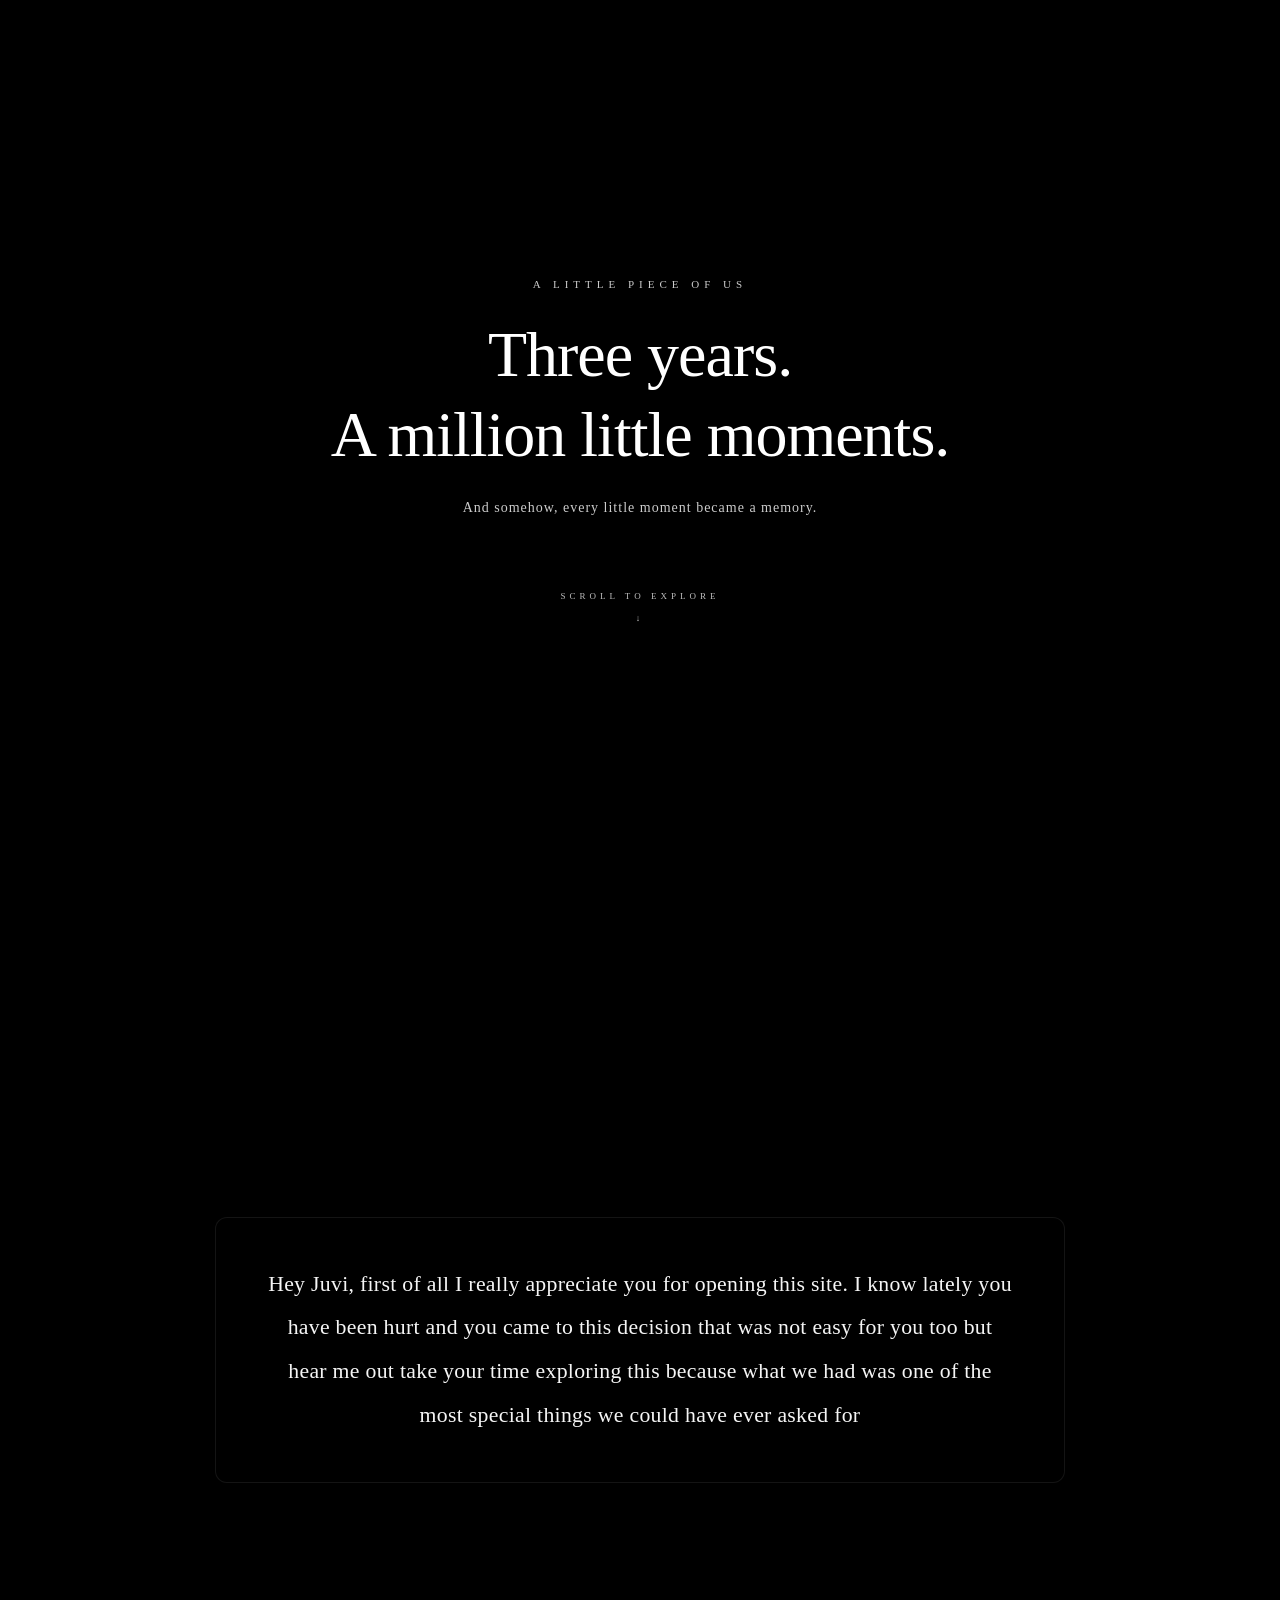
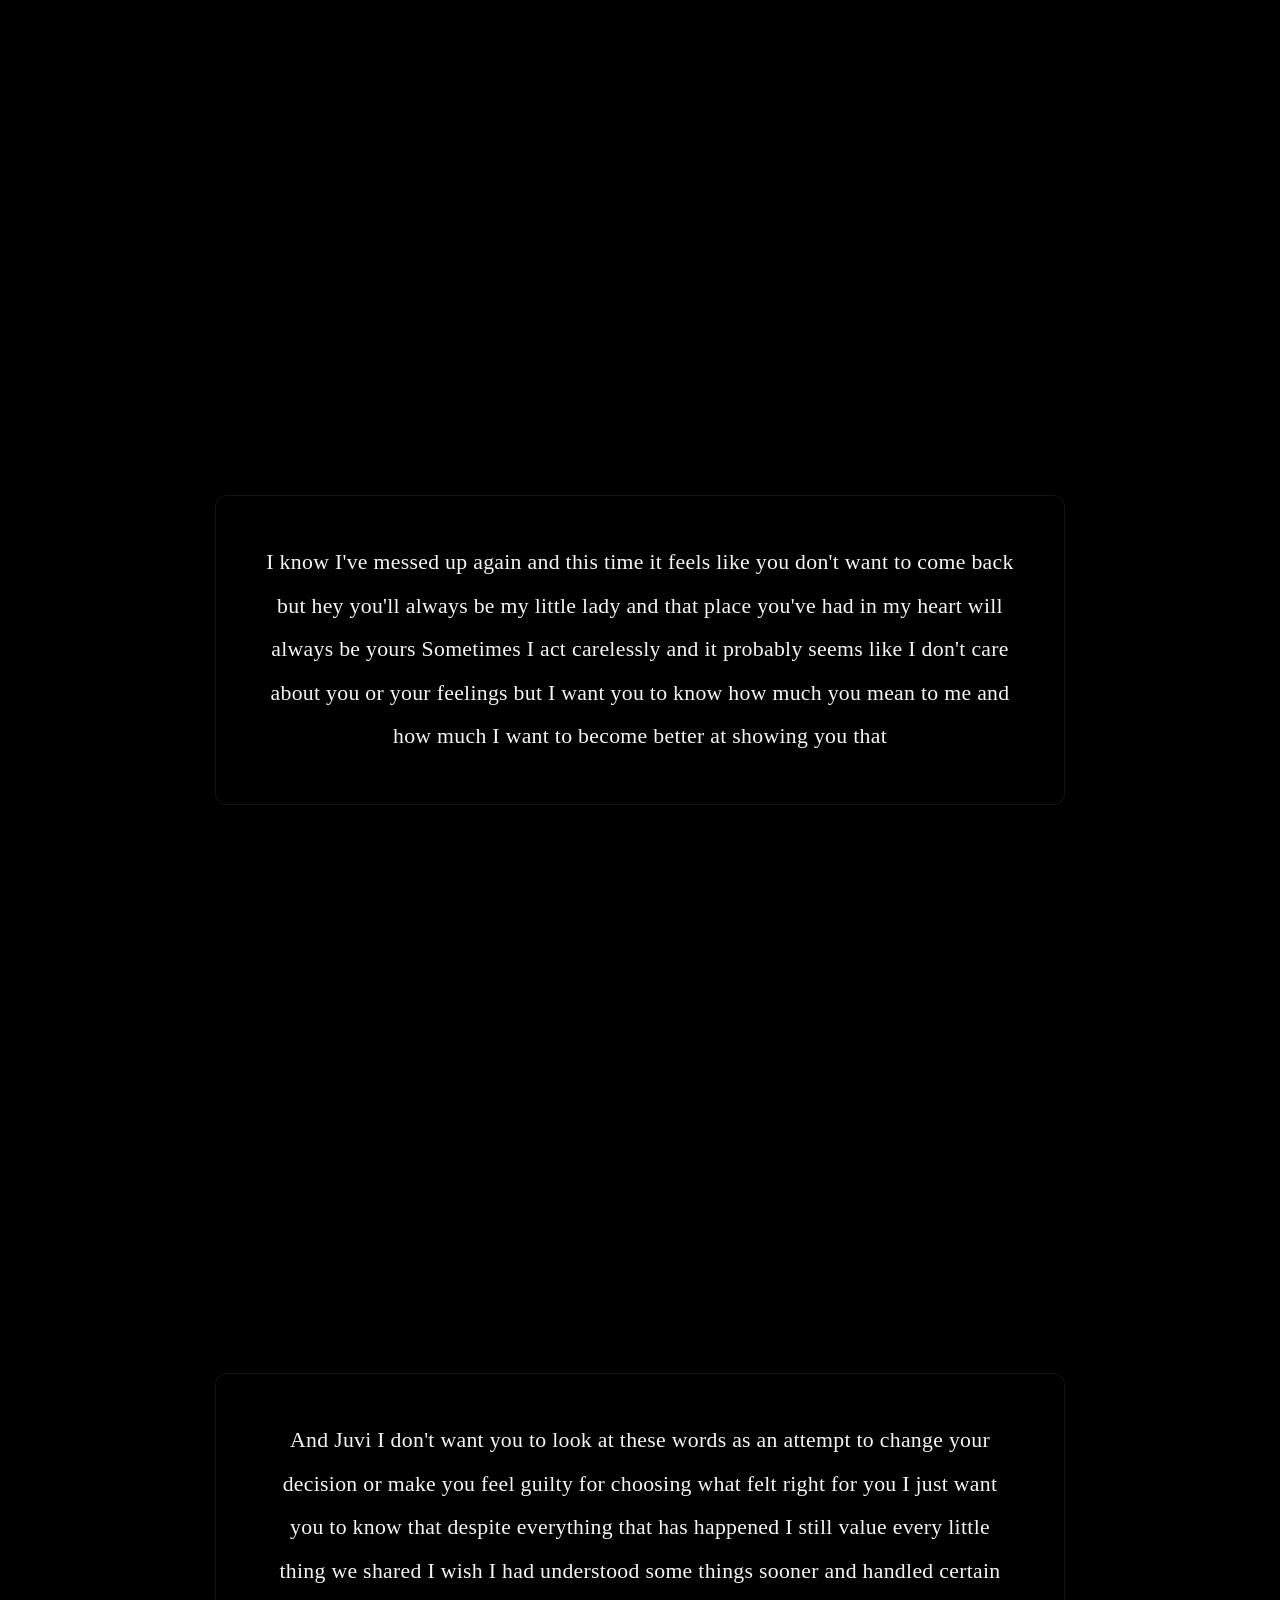
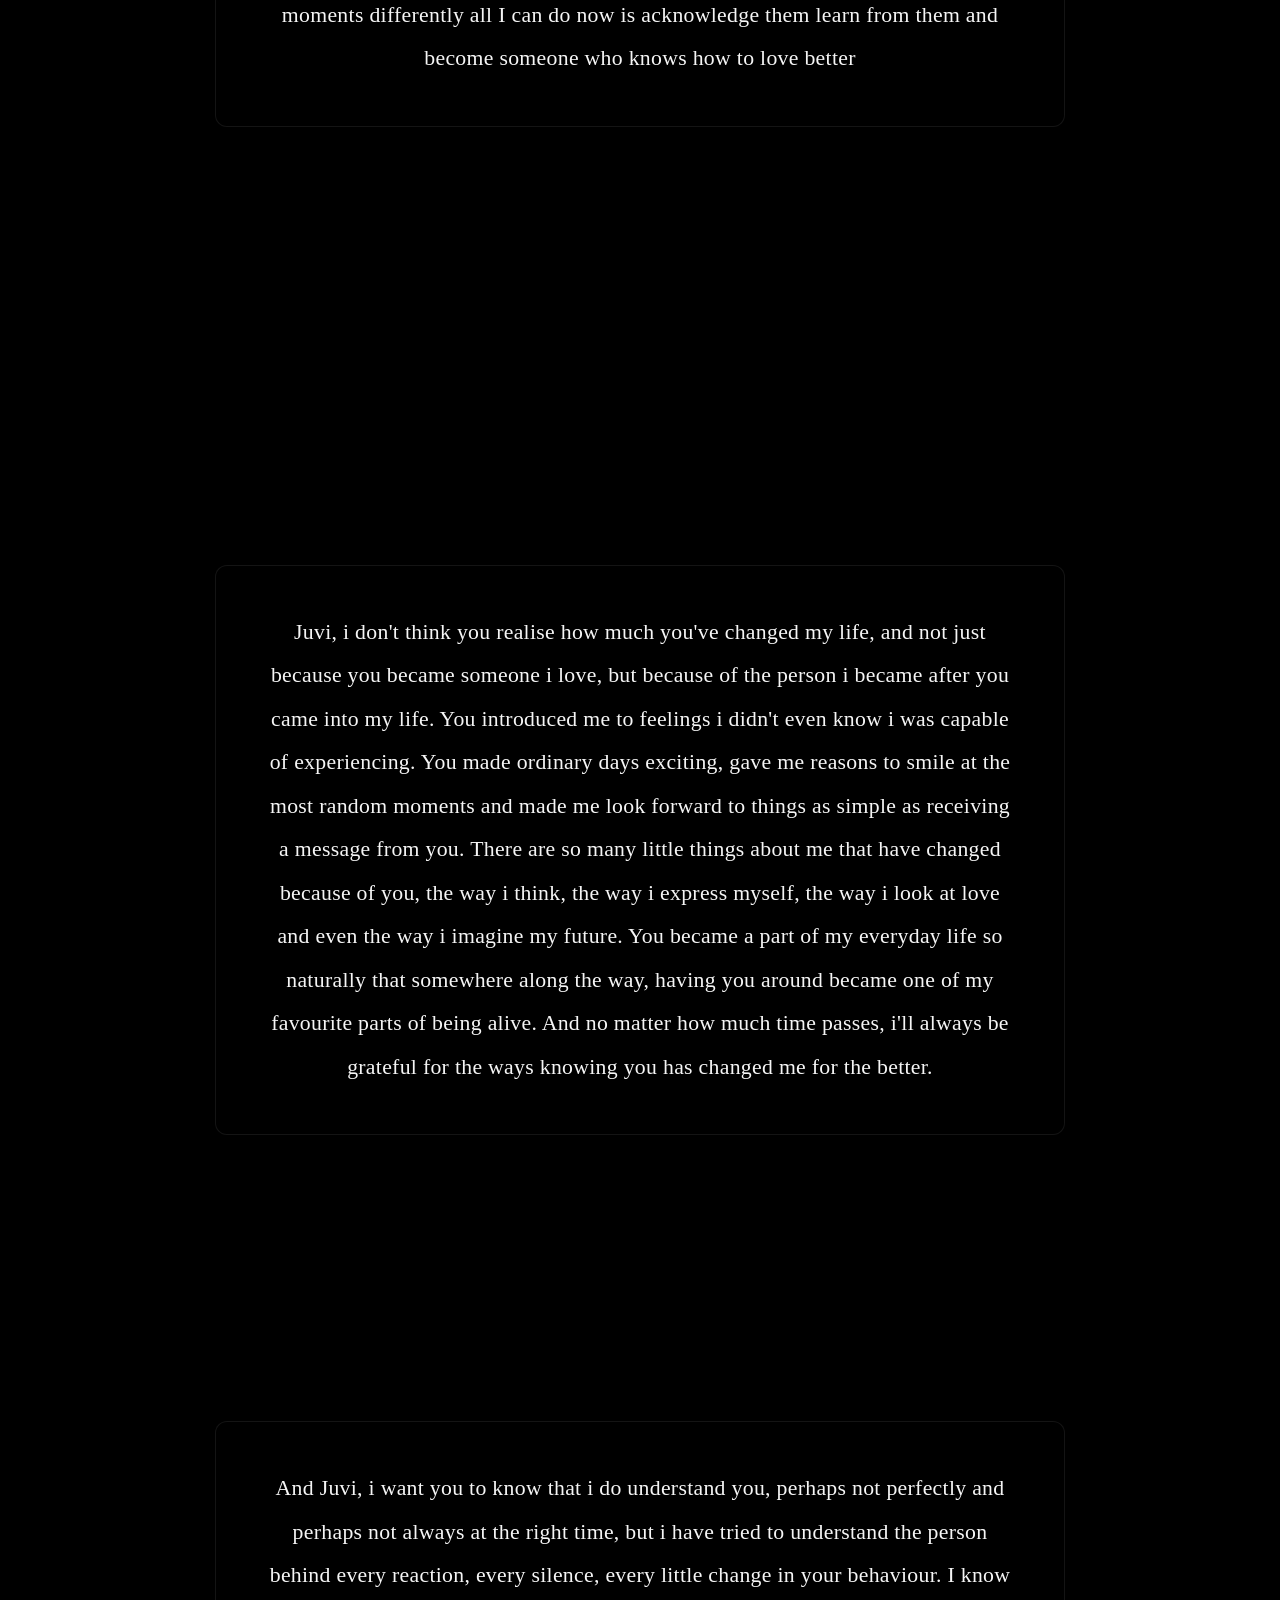
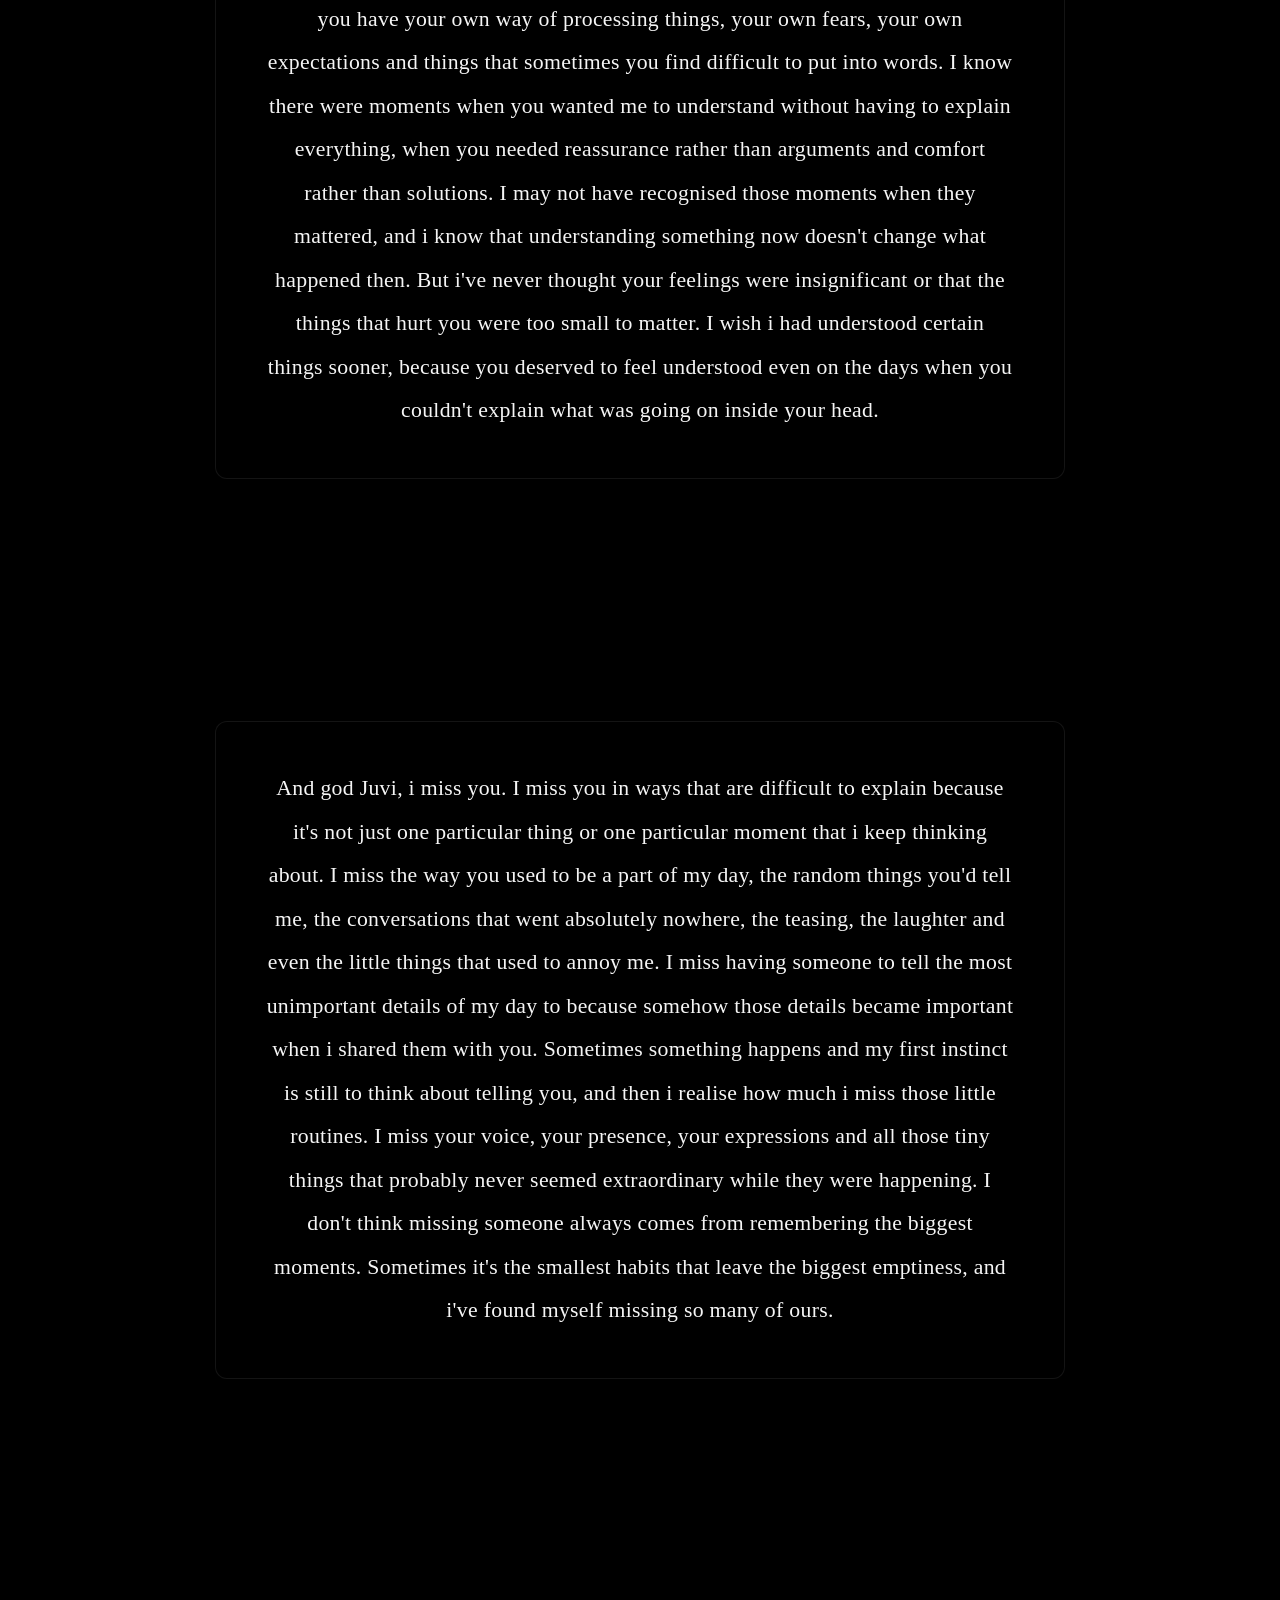
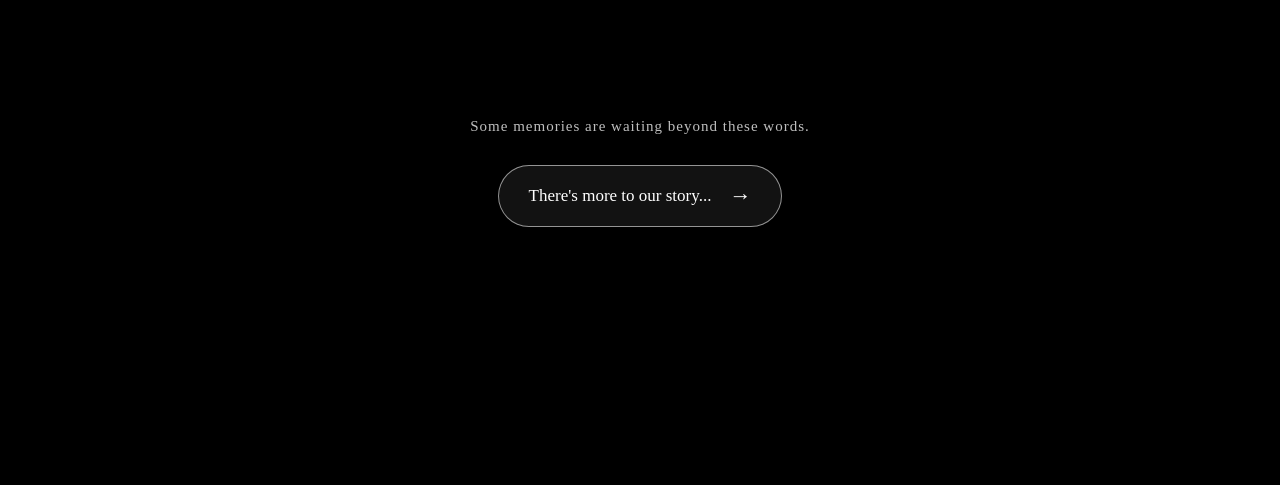
<file: index.html>
<!DOCTYPE html>
<html lang="en">
<head>
    <meta charset="UTF-8">
    <meta name="viewport" content="width=device-width, initial-scale=1.0">

    <meta name="theme-color" content="#000000">
    <meta name="description" content="A collection of memories, moments and everything in between.">

    <title>Our Story</title>

    <link rel="stylesheet" href="style.css">
    <script src="script.js" defer></script>
</head>

<body>

    <!-- BACKGROUND VIDEO -->
    <div class="background-container">

        <!-- Blurred background -->
        <video class="background-blur" autoplay muted loop playsinline>
            <source src="camera roll/52867 (1).mp4" type="video/mp4">
        </video>

        <!-- Original vertical video -->
        <video
            id="background-video"
            class="background-video"
            autoplay
            muted
            loop
            playsinline
        >
            <source src="camera roll/52867 (1).mp4" type="video/mp4">
        </video>

        <!-- Dark overlay -->
        <div class="background-overlay"></div>

    </div>


    <!-- MAIN CONTENT -->
    <main id="main-content">

        <!-- OPENING SCREEN -->
        <section class="opening-screen">

            <div class="opening-text">

                <p class="eyebrow">A little piece of us</p>

                <h1>
                    Three years.<br>
                    A million little moments.
                </h1>

                <p class="subtitle">
                    And somehow, every little moment became a memory.
                </p>

                <div class="scroll-indicator">
                    <span>SCROLL TO EXPLORE</span>
                    <span class="arrow">↓</span>
                </div>

            </div>

        </section>


        <!-- PARAGRAPH 1 -->
        <section class="letter-section">

            <div class="letter-content">

                <p>
                    Hey Juvi, first of all I really appreciate you
                    for opening this site. I know lately you have
                    been hurt and you came to this decision that
                    was not easy for you too but hear me out
                    take your time exploring this because what we
                    had was one of the most special things we
                    could have ever asked for
                </p>

            </div>

        </section>


        <!-- PARAGRAPH 2 -->
        <section class="letter-section">

            <div class="letter-content">

                <p>
                    I know I've messed up again and this time it
                    feels like you don't want to come back but
                    hey you'll always be my little lady and that
                    place you've had in my heart will always be yours

                    Sometimes I act carelessly and it probably
                    seems like I don't care about you or your
                    feelings but I want you to know how much
                    you mean to me and how much I want to become
                    better at showing you that
                </p>

            </div>

        </section>


        <!-- PARAGRAPH 3 -->
        <section class="letter-section">

            <div class="letter-content">

                <p>
                    And Juvi I don't want you to look at these
                    words as an attempt to change your decision
                    or make you feel guilty for choosing what
                    felt right for you I just want you to know
                    that despite everything that has happened
                    I still value every little thing we shared
                    I wish I had understood some things sooner
                    and handled certain moments differently
                    all I can do now is acknowledge them
                    learn from them and become someone who
                    knows how to love better
                </p>

            </div>

        </section>


        <!-- PARAGRAPH 4: HOW YOU CHANGED MY LIFE -->
        <section class="letter-section">

            <div class="letter-content">

                <p>
                    Juvi, i don't think you realise how much you've
                    changed my life, and not just because you became
                    someone i love, but because of the person i became
                    after you came into my life. You introduced me to
                    feelings i didn't even know i was capable of
                    experiencing. You made ordinary days exciting,
                    gave me reasons to smile at the most random
                    moments and made me look forward to things as
                    simple as receiving a message from you. There
                    are so many little things about me that have
                    changed because of you, the way i think, the way
                    i express myself, the way i look at love and even
                    the way i imagine my future. You became a part
                    of my everyday life so naturally that somewhere
                    along the way, having you around became one of
                    my favourite parts of being alive. And no matter
                    how much time passes, i'll always be grateful
                    for the ways knowing you has changed me for
                    the better.
                </p>

            </div>

        </section>


        <!-- PARAGRAPH 5: HOW MUCH I UNDERSTAND YOU -->
        <section class="letter-section">

            <div class="letter-content">

                <p>
                    And Juvi, i want you to know that i do understand
                    you, perhaps not perfectly and perhaps not always
                    at the right time, but i have tried to understand
                    the person behind every reaction, every silence,
                    every little change in your behaviour. I know you
                    have your own way of processing things, your own
                    fears, your own expectations and things that
                    sometimes you find difficult to put into words.
                    I know there were moments when you wanted me to
                    understand without having to explain everything,
                    when you needed reassurance rather than arguments
                    and comfort rather than solutions. I may not have
                    recognised those moments when they mattered, and
                    i know that understanding something now doesn't
                    change what happened then. But i've never thought
                    your feelings were insignificant or that the
                    things that hurt you were too small to matter.
                    I wish i had understood certain things sooner,
                    because you deserved to feel understood even on
                    the days when you couldn't explain what was going
                    on inside your head.
                </p>

            </div>

        </section>


        <!-- PARAGRAPH 6: HOW MUCH I MISS YOU -->
        <section class="letter-section">

            <div class="letter-content">

                <p>
                    And god Juvi, i miss you. I miss you in ways that
                    are difficult to explain because it's not just
                    one particular thing or one particular moment
                    that i keep thinking about. I miss the way you
                    used to be a part of my day, the random things
                    you'd tell me, the conversations that went
                    absolutely nowhere, the teasing, the laughter
                    and even the little things that used to annoy me.
                    I miss having someone to tell the most unimportant
                    details of my day to because somehow those details
                    became important when i shared them with you.
                    Sometimes something happens and my first instinct
                    is still to think about telling you, and then i
                    realise how much i miss those little routines.
                    I miss your voice, your presence, your expressions
                    and all those tiny things that probably never
                    seemed extraordinary while they were happening.
                    I don't think missing someone always comes from
                    remembering the biggest moments. Sometimes it's
                    the smallest habits that leave the biggest
                    emptiness, and i've found myself missing so
                    many of ours.
                </p>

            </div>

        </section>
    <!-- CONTINUE TO THE MEMORIES -->
<section class="continue-section">

    <p class="continue-caption">
        Some memories are waiting beyond these words.
    </p>

    <a href="special.html" class="continue-button">
        There's more to our story...
        <span class="button-arrow">→</span>
    </a>

</section>
    </main>

</body>
</html>
</file>
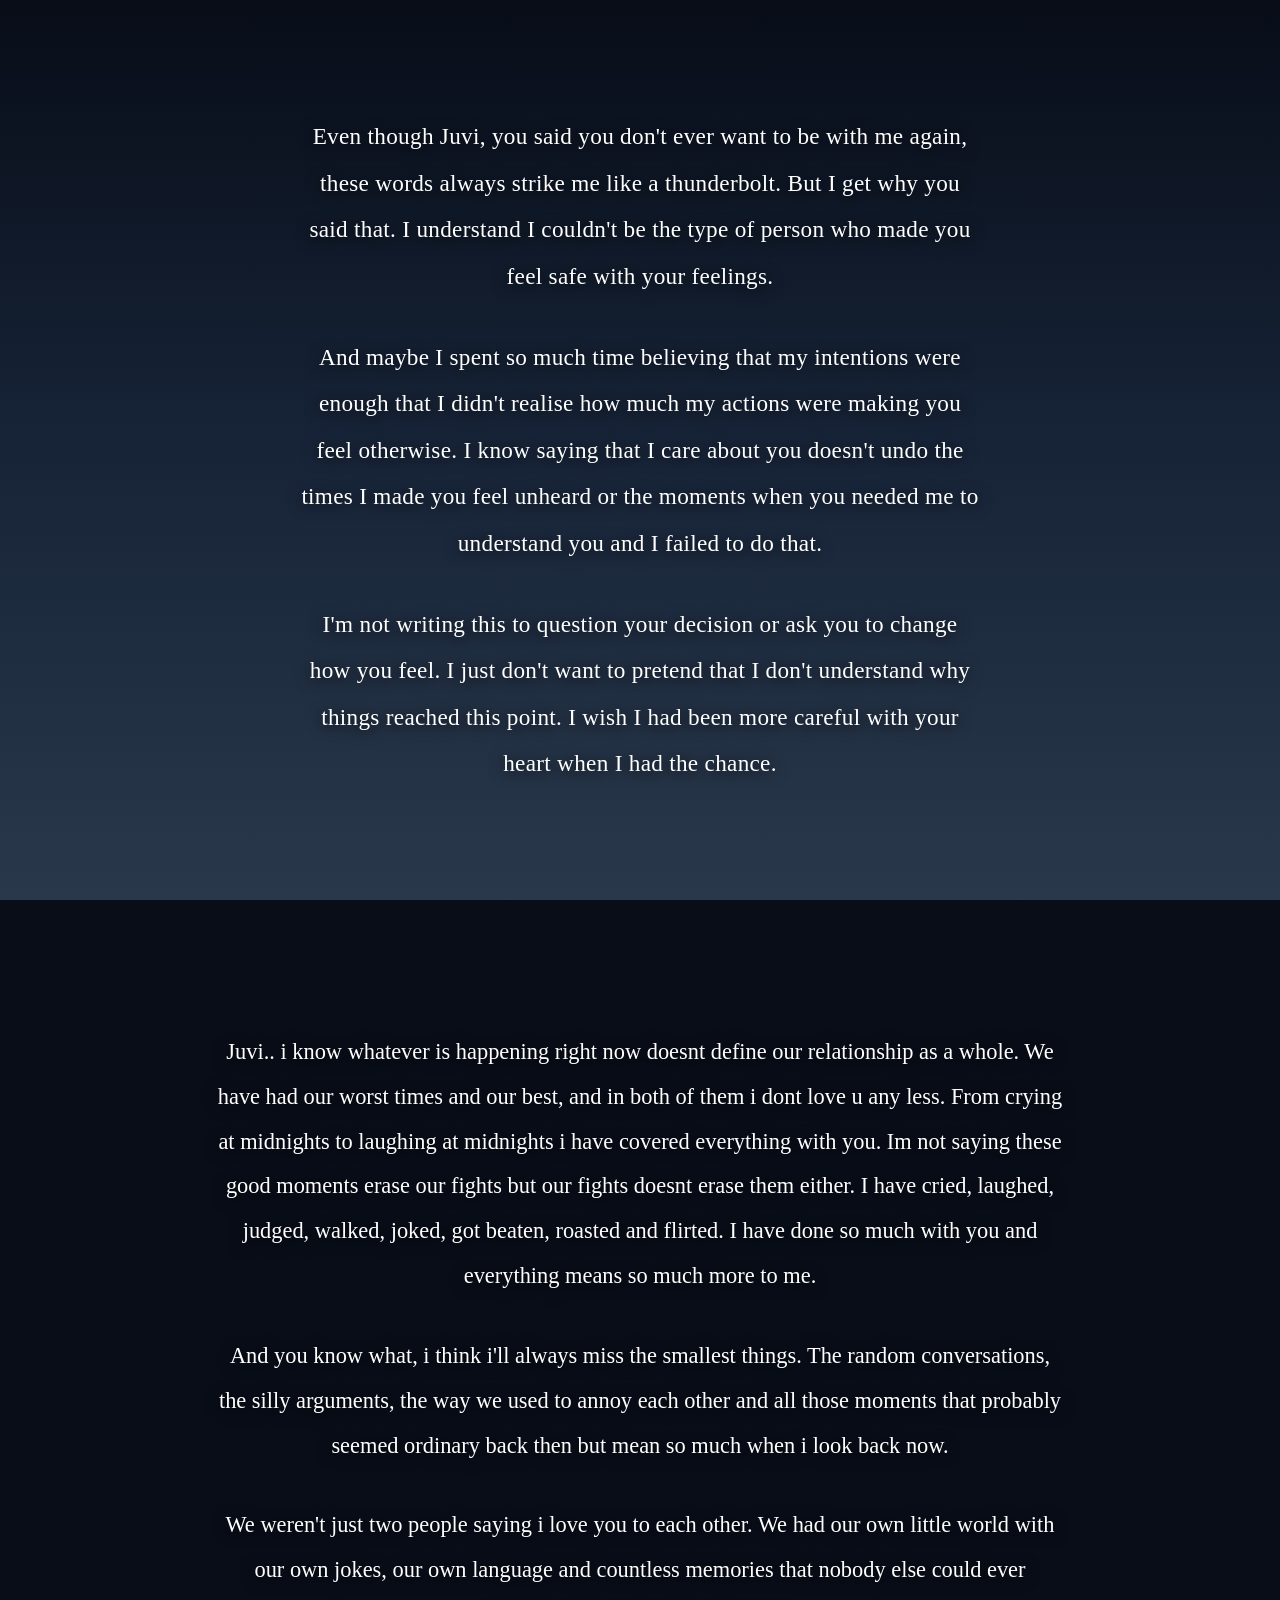
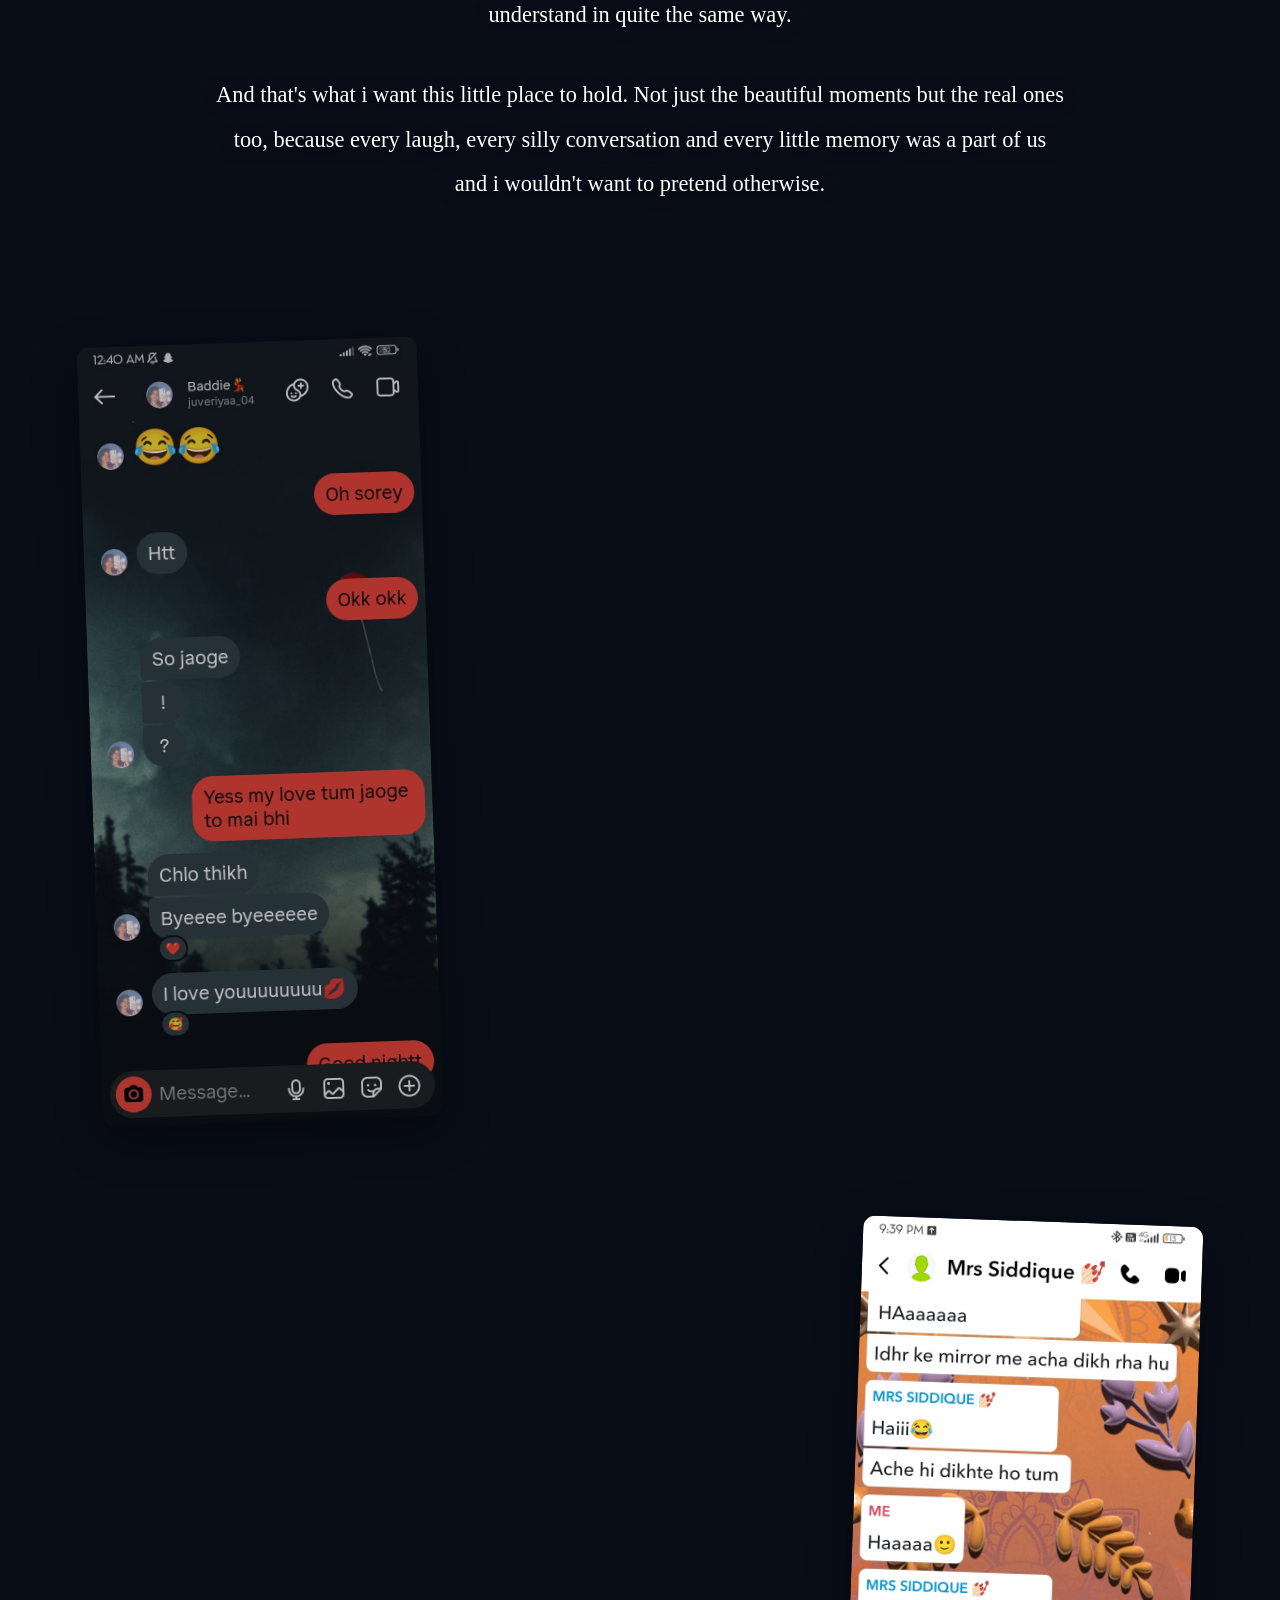
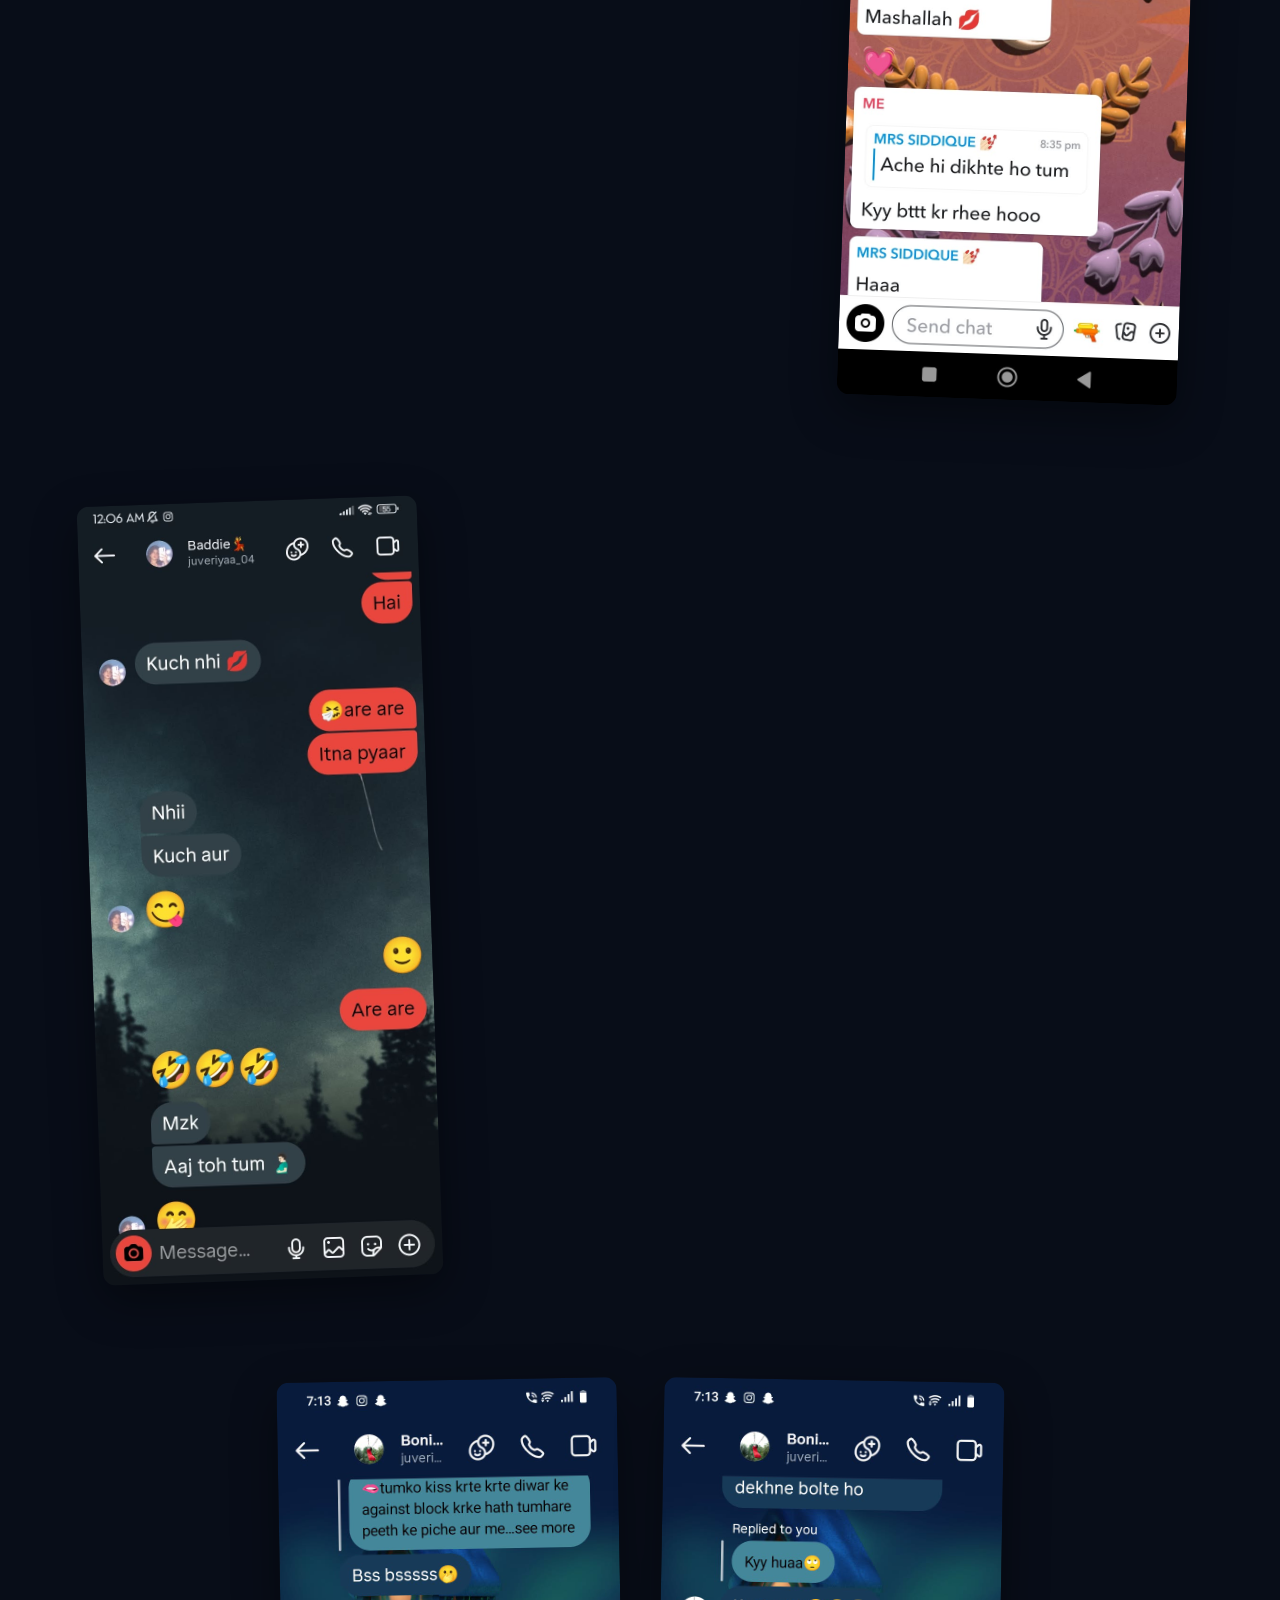
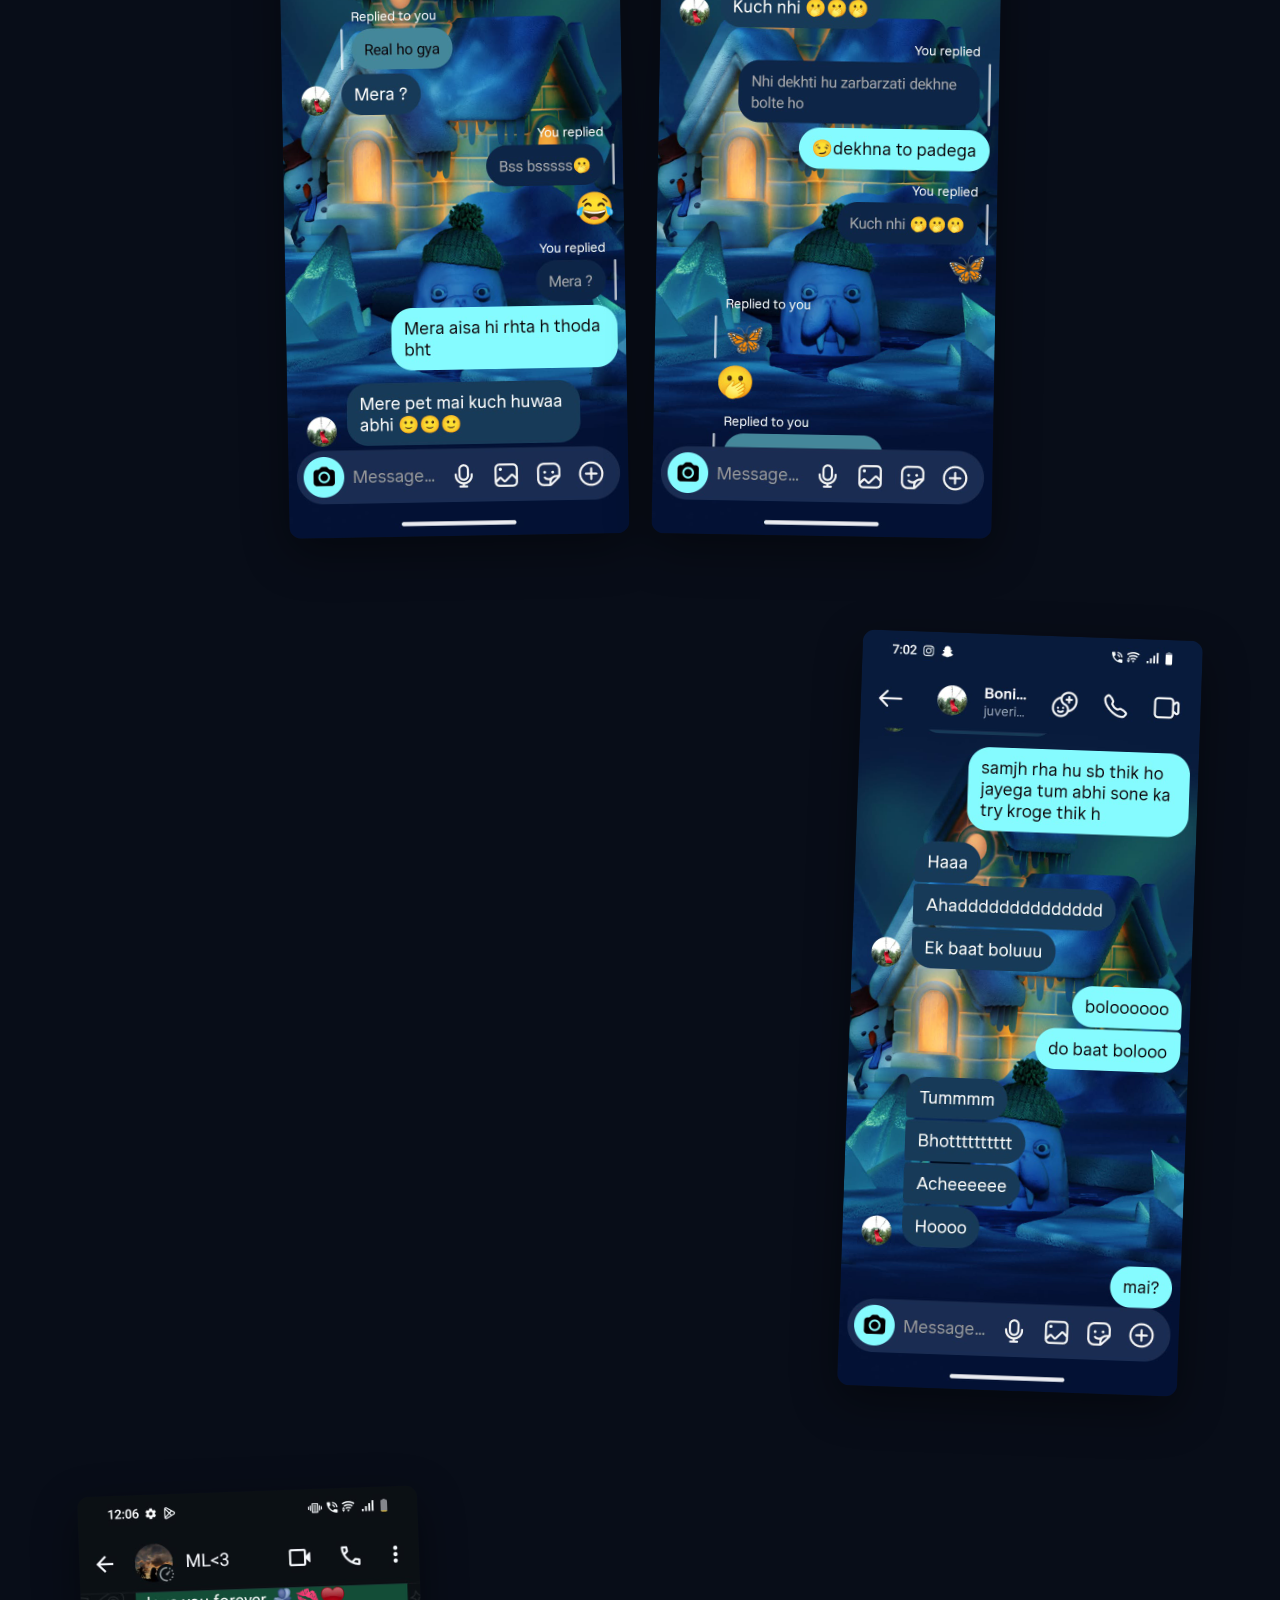
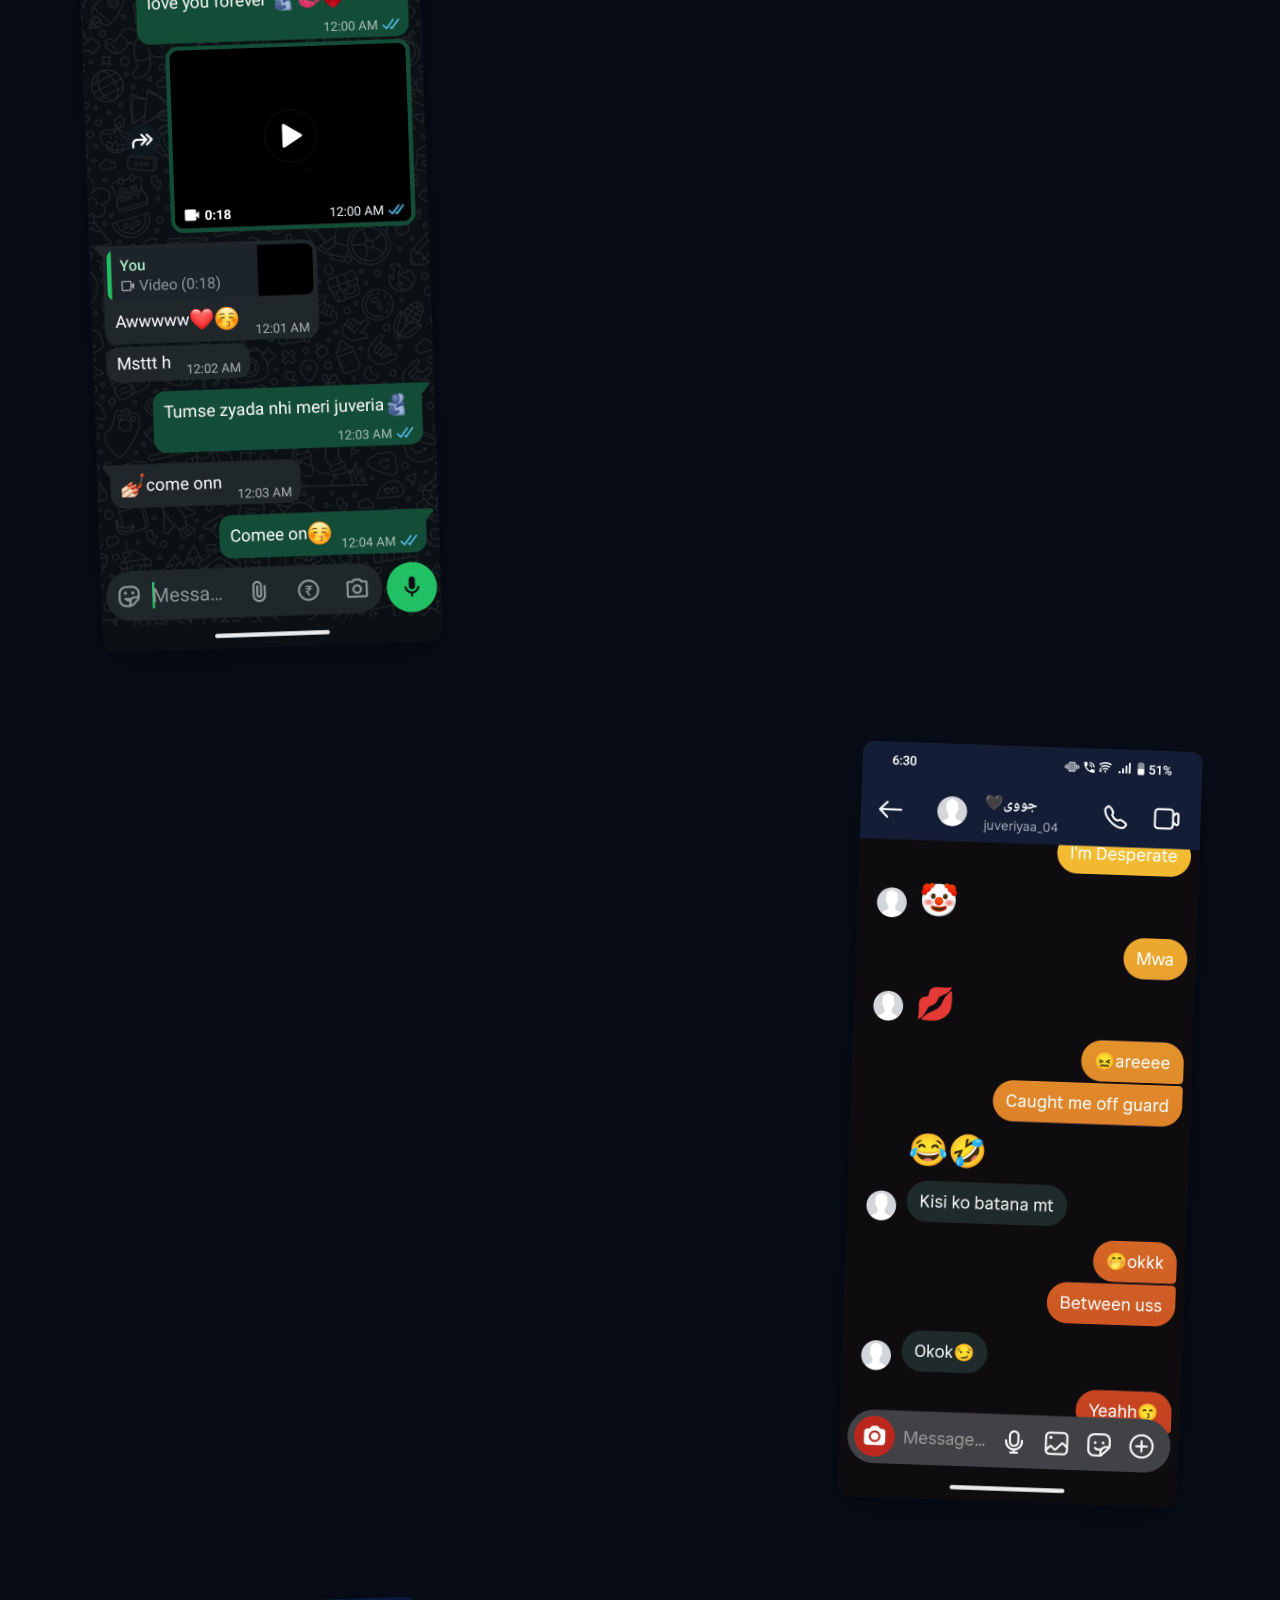
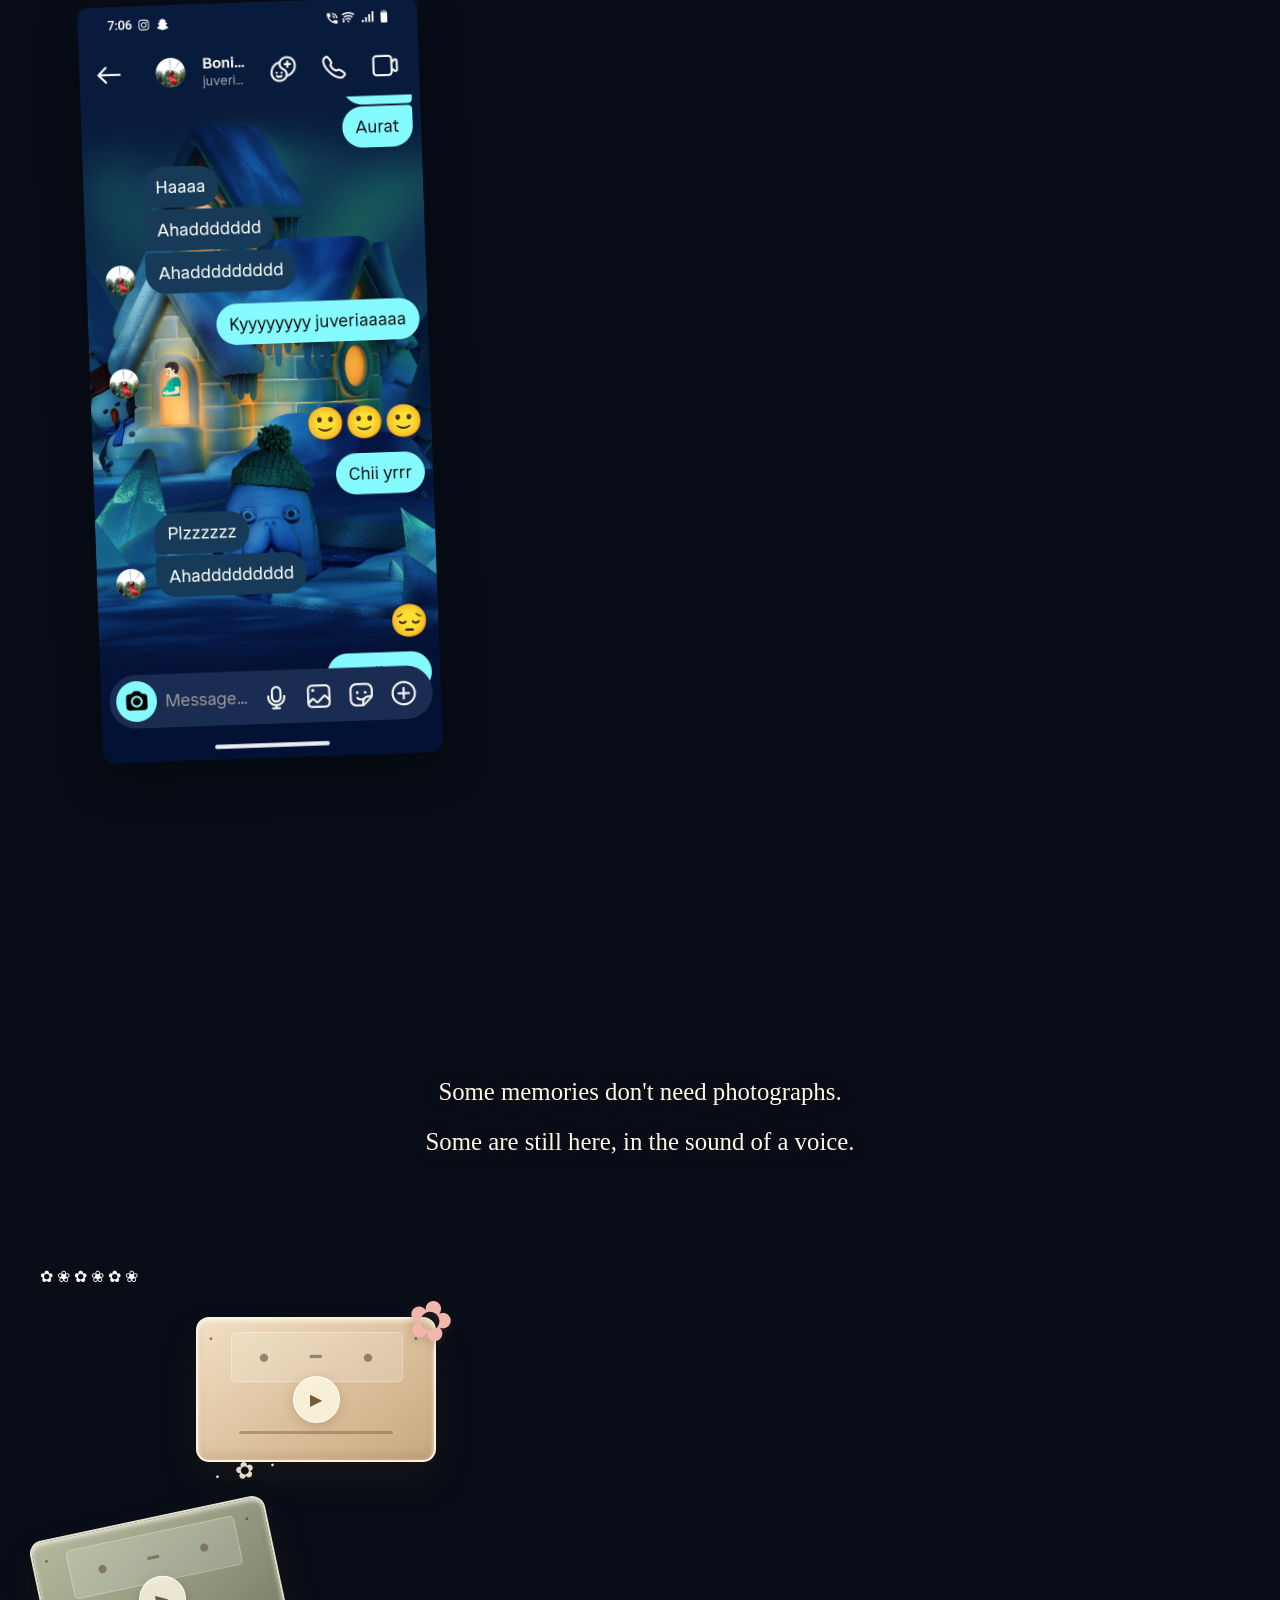
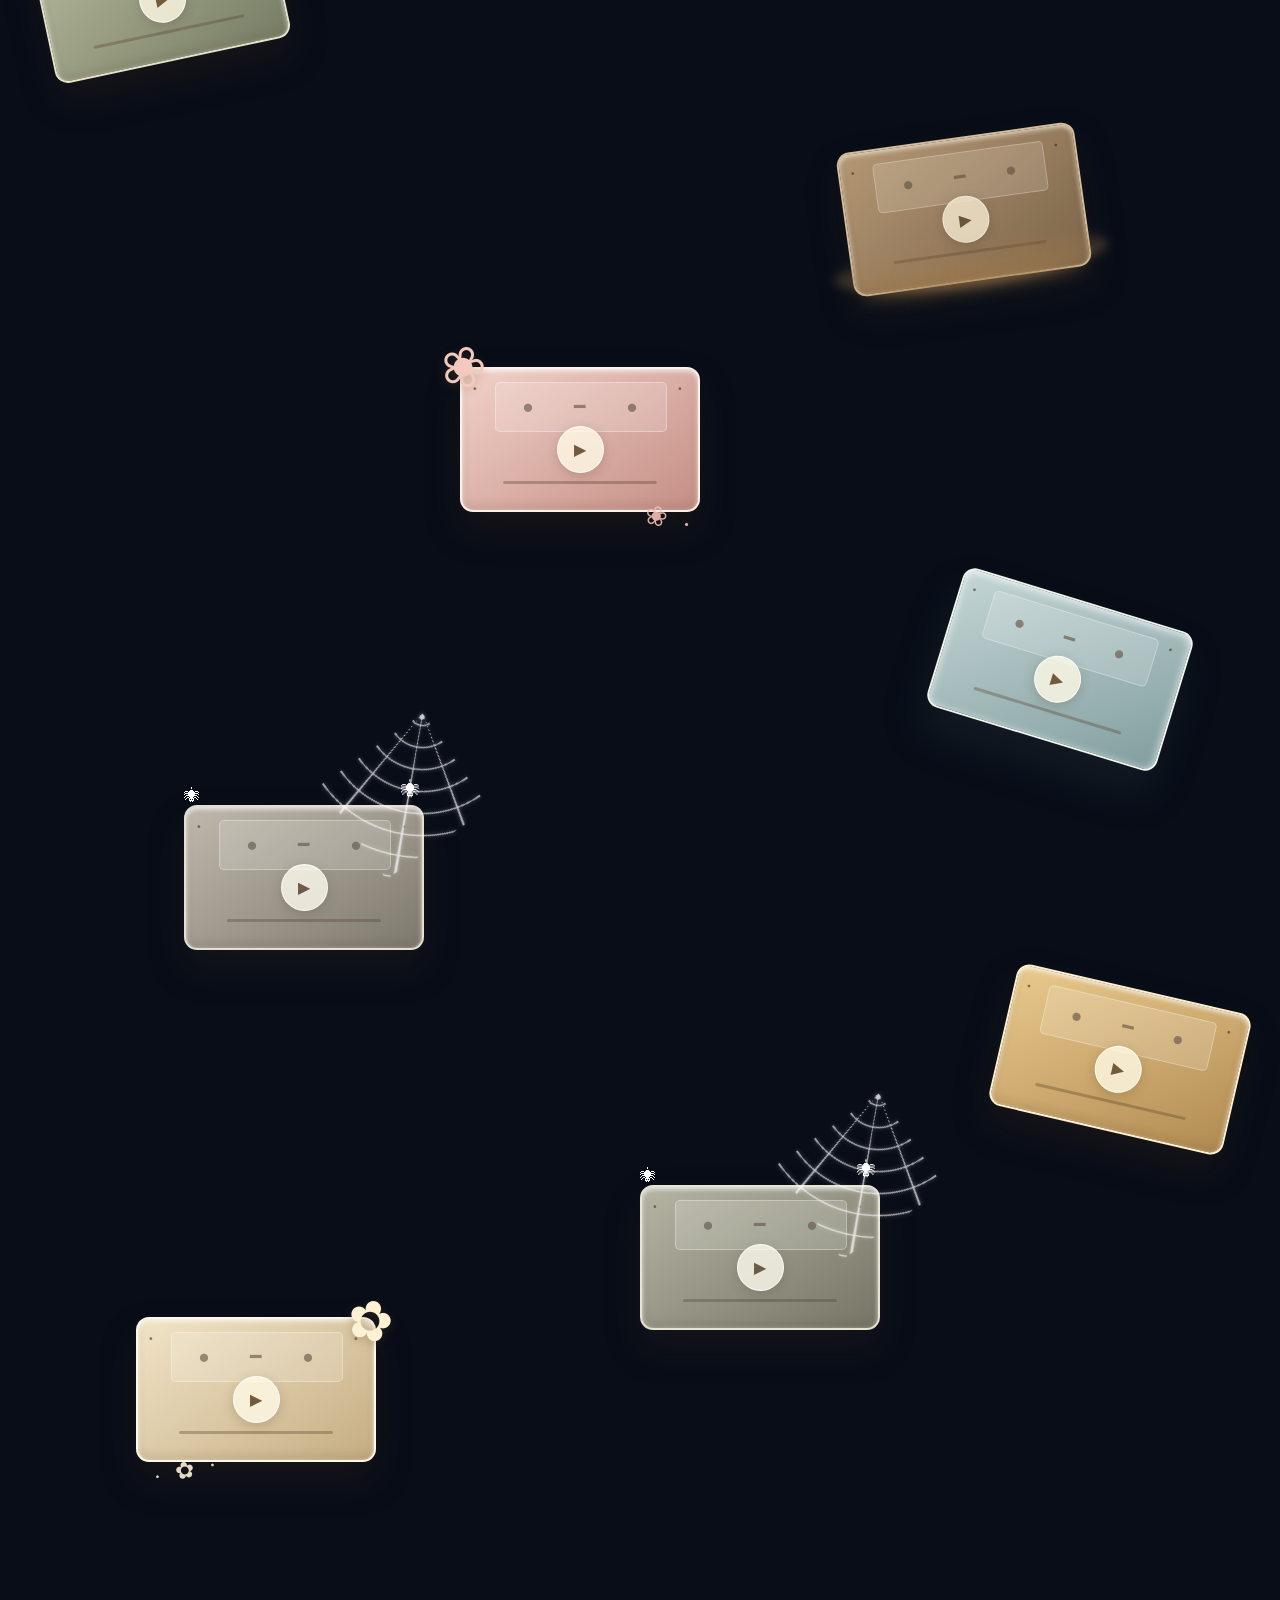
<file: special.html>
<!DOCTYPE html>
<html lang="en">
<head>
    <meta charset="UTF-8">
    <meta name="viewport" content="width=device-width, initial-scale=1.0">
    <title>For You</title>
    <link rel="stylesheet" href="special.css">
</head>

<body>

    <!-- WEATHER BACKGROUND -->
    <div class="sky">
        <div class="sky-layer storm"></div>
        <div class="sky-layer cloudy"></div>
        <div class="sky-layer peaceful"></div>

        <div class="clouds"></div>
        <div class="rain" id="rain"></div>

        <div class="lightning">
            <div class="lightning-bolt bolt-one"></div>
            <div class="lightning-bolt bolt-two"></div>
        </div>

        <div class="sun"></div>
    </div>


    <main id="special-content">

        <!-- OPENING STORM SECTION -->
        <section class="scene storm-scene">

            <div class="scene-content opening-paragraph">

                <p>
                    Even though Juvi, you said you don't ever want to be
                    with me again, these words always strike me like a
                    thunderbolt. But I get why you said that. I understand
                    I couldn't be the type of person who made you feel
                    safe with your feelings.
                </p>

                <p>
                    And maybe I spent so much time believing that my
                    intentions were enough that I didn't realise how much
                    my actions were making you feel otherwise. I know
                    saying that I care about you doesn't undo the times
                    I made you feel unheard or the moments when you
                    needed me to understand you and I failed to do that.
                </p>

                <p>
                    I'm not writing this to question your decision or ask
                    you to change how you feel. I just don't want to
                    pretend that I don't understand why things reached
                    this point. I wish I had been more careful with your
                    heart when I had the chance.
                </p>

            </div>
        </section>


        <!-- CONVERSATION MEMORIES -->
        <section class="conversation-scene">

            <div class="conversation-intro">

                <p>
                    Juvi.. i know whatever is happening right now doesnt
                    define our relationship as a whole. We have had our
                    worst times and our best, and in both of them i dont
                    love u any less. From crying at midnights to laughing
                    at midnights i have covered everything with you.
                    Im not saying these good moments erase our fights
                    but our fights doesnt erase them either. I have cried,
                    laughed, judged, walked, joked, got beaten, roasted
                    and flirted. I have done so much with you and
                    everything means so much more to me.
                </p>

                <p>
                    And you know what, i think i'll always miss the
                    smallest things. The random conversations, the silly
                    arguments, the way we used to annoy each other and
                    all those moments that probably seemed ordinary
                    back then but mean so much when i look back now.
                </p>

                <p>
                    We weren't just two people saying i love you to each
                    other. We had our own little world with our own jokes,
                    our own language and countless memories that nobody
                    else could ever understand in quite the same way.
                </p>

                <p>
                    And that's what i want this little place to hold.
                    Not just the beautiful moments but the real ones too,
                    because every laugh, every silly conversation and
                    every little memory was a part of us and i wouldn't
                    want to pretend otherwise.
                </p>

            </div>


            <!-- SCREENSHOT GALLERY -->
            <div class="memory-gallery">

                <img src="camera roll/1.jpeg"
                     class="memory memory-left"
                     alt="A conversation memory">

                <img src="camera roll/2.jpeg"
                     class="memory memory-right"
                     alt="A conversation memory">

                <img src="camera roll/3.jpeg"
                     class="memory memory-left"
                     alt="A conversation memory">

                <!-- CONNECTED JOKE: KEEP 5 BEFORE 4 -->
                <div class="memory-pair">

                    <img src="camera roll/5.jpeg"
                         class="memory"
                         alt="The beginning of our joke">

                    <img src="camera roll/4.jpeg"
                         class="memory"
                         alt="The end of our joke">

                </div>

                <img src="camera roll/6.jpeg"
                     class="memory memory-right"
                     alt="A conversation memory">

                <img src="camera roll/7.jpeg"
                     class="memory memory-left"
                     alt="A conversation memory">

                <img src="camera roll/8.jpeg"
                     class="memory memory-right"
                     alt="A conversation memory">

                <img src="camera roll/9.jpeg"
                     class="memory memory-left"
                     alt="A conversation memory">

            </div>

        </section>


        <!-- TRANSITION INTO THE SUNNY WORLD -->
        <section class="transition-scene">

            <div class="transition-content">
               
            </div>

        </section>


        <!-- VOICE NOTE LANDSCAPE -->
        <section class="voice-landscape">

            <div class="voice-landscape-intro">

                <p>Some memories don't need photographs.</p>
                <p>Some are still here, in the sound of a voice.</p>

            </div>


            <div class="voice-field">

                <!-- FLOATING PETALS -->
                <div class="floating-petals" aria-hidden="true">

                    <span class="petal petal-one">✿</span>
                    <span class="petal petal-two">❀</span>
                    <span class="petal petal-three">✿</span>
                    <span class="petal petal-four">❀</span>
                    <span class="petal petal-five">✿</span>
                    <span class="petal petal-six">❀</span>

                </div>


                <!-- SUNLIT DUST -->
                <div class="sun-dust" aria-hidden="true">

                    <span></span><span></span><span></span>
                    <span></span><span></span><span></span>
                    <span></span><span></span><span></span>
                    <span></span><span></span><span></span>

                </div>


                <!-- VOICE NOTE 1: FLOWER CASSETTE -->
                <div class="voice-note flower-note note-one">

                    <span class="flower-decoration">✿</span>

                    <div class="cassette-body">
                        <span class="cassette-holes">● ━ ●</span>

                        <button class="note-play"
                                type="button"
                                aria-label="Play voice recording">▶</button>

                        <span class="cassette-line"></span>
                    </div>

                    <audio controls preload="metadata">
                        <source src="audio/1.mp4" type="audio/mp4">
                    </audio>

                </div>


                <!-- VOICE NOTE 2: HANGING CASSETTE -->
                <div class="voice-note edge-note edge-left note-two">

                    <div class="cassette-body">
                        <span class="cassette-holes">● ━ ●</span>

                        <button class="note-play"
                                type="button"
                                aria-label="Play voice recording">▶</button>

                        <span class="cassette-line"></span>
                    </div>

                    <audio controls preload="metadata">
                        <source src="audio/2.mp4" type="audio/mp4">
                    </audio>

                </div>


                <!-- VOICE NOTE 3: BURIED CASSETTE -->
                <div class="voice-note buried-note note-three">

                    <div class="cassette-body">
                        <span class="cassette-holes">● ━ ●</span>

                        <button class="note-play"
                                type="button"
                                aria-label="Play voice recording">▶</button>

                        <span class="cassette-line"></span>
                        <span class="sand-overlay"></span>
                    </div>

                    <audio controls preload="metadata">
                        <source src="audio/3.mp4" type="audio/mp4">
                    </audio>

                    <span class="buried-dust"></span>

                </div>


                <!-- VOICE NOTE 4: PRETTY CASSETTE -->
                <div class="voice-note flower-note note-four">

                    <span class="flower-decoration flower-second">❀</span>

                    <div class="cassette-body">
                        <span class="cassette-holes">● ━ ●</span>

                        <button class="note-play"
                                type="button"
                                aria-label="Play voice recording">▶</button>

                        <span class="cassette-line"></span>
                    </div>

                    <audio controls preload="metadata">
                        <source src="audio/4.mp4" type="audio/mp4">
                    </audio>

                </div>


                <!-- VOICE NOTE 5: WIND-BLOWN CASSETTE -->
                <div class="voice-note wind-note note-five">

                    <div class="cassette-body">
                        <span class="cassette-holes">● ━ ●</span>

                        <button class="note-play"
                                type="button"
                                aria-label="Play voice recording">▶</button>

                        <span class="cassette-line"></span>
                    </div>

                    <audio controls preload="metadata">
                        <source src="audio/5.mp4" type="audio/mp4">
                    </audio>

                </div>


                <!-- VOICE NOTE 6: SPIDERWEB CASSETTE -->
                <div class="voice-note web-note note-six">

                    <div class="spiderweb">
                        <span class="web-center"></span>
                    </div>

                    <span class="dangling-spider"
                          aria-hidden="true">🕷</span>

                    <span class="tiny-spider">🕷</span>

                    <div class="cassette-body">
                        <span class="cassette-holes">● ━ ●</span>

                        <button class="note-play"
                                type="button"
                                aria-label="Play voice recording">▶</button>

                        <span class="cassette-line"></span>
                    </div>

                    <audio controls preload="metadata">
                        <source src="audio/6.mp4" type="audio/mp4">
                    </audio>

                </div>


                <!-- VOICE NOTE 7: EDGE CASSETTE -->
                <div class="voice-note edge-note edge-right note-seven">

                    <div class="cassette-body">
                        <span class="cassette-holes">● ━ ●</span>

                        <button class="note-play"
                                type="button"
                                aria-label="Play voice recording">▶</button>

                        <span class="cassette-line"></span>
                    </div>

                    <audio controls preload="metadata">
                        <source src="audio/7.mp4" type="audio/mp4">
                    </audio>

                </div>


                <!-- VOICE NOTE 8: FORGOTTEN CASSETTE -->
                <div class="voice-note web-note note-eight">

                    <div class="spiderweb">
                        <span class="web-center"></span>
                    </div>

                    <span class="dangling-spider"
                          aria-hidden="true">🕷</span>

                    <span class="tiny-spider">🕷</span>

                    <div class="cassette-body">
                        <span class="cassette-holes">● ━ ●</span>

                        <button class="note-play"
                                type="button"
                                aria-label="Play voice recording">▶</button>

                        <span class="cassette-line"></span>
                    </div>

                    <audio controls preload="metadata">
                        <source src="audio/8.mp4" type="audio/mp4">
                    </audio>

                </div>


                <!-- VOICE NOTE 9: FINAL FLOWER CASSETTE -->
                <div class="voice-note flower-note note-nine">

                    <span class="flower-decoration">✿</span>

                    <div class="cassette-body">
                        <span class="cassette-holes">● ━ ●</span>

                        <button class="note-play"
                                type="button"
                                aria-label="Play voice recording">▶</button>

                        <span class="cassette-line"></span>
                    </div>

                    <audio controls preload="metadata">
                        <source src="audio/9.mp4" type="audio/mp4">
                    </audio>

                </div>

            </div>

        </section>

    </main>


    <script src="special.js"></script>

</body>
</html>
</file>
<file: style.css>
/* =========================================
   GLOBAL RESET
========================================= */

* {
    margin: 0;
    padding: 0;
    box-sizing: border-box;
}

html {
    width: 100%;
    scroll-behavior: smooth;
    background: #000;
}

body {
    width: 100%;
    min-height: 100%;
    background: #000;
    overflow-x: hidden;
    overflow-y: auto;
}


/* =========================================
   FIXED BACKGROUND
========================================= */

.background-container {
    position: fixed;
    inset: 0;
    width: 100%;
    height: 100vh;
    display: flex;
    justify-content: center;
    align-items: center;
    overflow: hidden;
    background: #000;
    z-index: 0;
    pointer-events: none;
}

/* Blurred video extension */

.background-blur {
    position: absolute;
    width: 100%;
    height: 100%;
    object-fit: cover;
    filter: blur(35px) brightness(0.45);
    transform: scale(1.15);
    z-index: 1;
}

/* Original vertical video */

.background-video {
    position: relative;
    height: 100%;
    width: auto;
    max-width: 100%;
    object-fit: contain;
    z-index: 2;
}

/* Dark overlay */

.background-overlay {
    position: absolute;
    inset: 0;
    background: rgba(0, 0, 0, 0.12);
    z-index: 3;
    pointer-events: none;
}


/* =========================================
   MAIN CONTENT
========================================= */

#main-content {
    position: relative;
    z-index: 5;
    width: 100%;
    min-height: 100vh;
}


/* =========================================
   OPENING SCREEN
========================================= */

.opening-screen {
    min-height: 100vh;
    width: 100%;
    display: flex;
    align-items: center;
    justify-content: center;
    text-align: center;
    padding: 30px;
    color: white;
}

.opening-text {
    opacity: 0;
    transform: translateY(20px);
    animation: textReveal 1.8s ease forwards;
    animation-delay: 2s;
}

/* Small introductory text */

.eyebrow {
    font-size: 11px;
    letter-spacing: 5px;
    text-transform: uppercase;
    margin-bottom: 25px;
    opacity: 0.8;
}

/* Main heading */

.opening-text h1 {
    font-family: Georgia, serif;
    font-size: clamp(32px, 5vw, 65px);
    font-weight: 400;
    line-height: 1.25;
    letter-spacing: -1px;
}

/* Subtitle */

.subtitle {
    margin-top: 25px;
    font-size: 14px;
    letter-spacing: 1px;
    opacity: 0.8;
}

/* Scroll indicator */

.scroll-indicator {
    margin-top: 75px;
    display: flex;
    flex-direction: column;
    align-items: center;
    gap: 12px;
    font-size: 9px;
    letter-spacing: 4px;
    opacity: 0.75;
    animation: gentleFloat 2s ease-in-out infinite;
}


/* =========================================
   LETTER SECTIONS
========================================= */

.letter-section {
    min-height: 100vh;
    width: 100%;
    display: flex;
    align-items: center;
    justify-content: center;
    padding: 100px 7%;
    position: relative;
}

/* Consistent paragraph container */

.letter-content {
    width: min(850px, 100%);
    margin: auto;
    padding: 45px 50px;

    text-align: center;
    color: white;

    background: rgba(0, 0, 0, 0.32);
    border: 1px solid rgba(255, 255, 255, 0.08);
    border-radius: 12px;

    backdrop-filter: blur(7px);
    -webkit-backdrop-filter: blur(7px);

    box-shadow: 0 15px 50px rgba(0, 0, 0, 0.18);
}

/* Paragraph typography */

.letter-content p {
    font-family: Georgia, serif;
    font-size: clamp(17px, 1.7vw, 22px);
    line-height: 2;
    font-weight: 400;
    letter-spacing: 0.3px;

    color: rgba(255, 255, 255, 0.96);

    text-shadow: 0 2px 12px rgba(0, 0, 0, 0.8);
}

/* Separate the two thoughts in paragraph 2 */

.letter-content p br + br {
    display: block;
    content: "";
    margin-top: 18px;
}


/* =========================================
   ANIMATIONS
========================================= */

@keyframes textReveal {
    from {
        opacity: 0;
        transform: translateY(20px);
    }

    to {
        opacity: 1;
        transform: translateY(0);
    }
}

@keyframes gentleFloat {
    0%, 100% {
        transform: translateY(0);
    }

    50% {
        transform: translateY(8px);
    }
}


/* =========================================
   TABLET
========================================= */

@media (max-width: 900px) {

    .letter-section {
        padding: 80px 6%;
    }

    .letter-content {
        padding: 38px 35px;
    }

}


/* =========================================
   MOBILE
========================================= */

@media (max-width: 600px) {

    .opening-screen {
        padding: 25px 20px;
    }

    .opening-text h1 {
        font-size: 36px;
    }

    .eyebrow {
        font-size: 9px;
        letter-spacing: 4px;
    }

    .subtitle {
        font-size: 12px;
        line-height: 1.8;
    }

    .scroll-indicator {
        margin-top: 60px;
    }

    .letter-section {
        min-height: 100vh;
        padding: 65px 20px;
    }

    .letter-content {
        width: 100%;
        padding: 28px 23px;
        border-radius: 10px;
        background: rgba(0, 0, 0, 0.42);
    }

    .letter-content p {
        font-size: 16px;
        line-height: 1.9;
        letter-spacing: 0.15px;
    }

}


/* =========================================
   REDUCED MOTION ACCESSIBILITY
========================================= */

@media (prefers-reduced-motion: reduce) {

    html {
        scroll-behavior: auto;
    }

    .opening-text {
        animation: none;
        opacity: 1;
        transform: none;
    }

    .scroll-indicator {
        animation: none;
    }

}


/* =========================================
   CONTINUE BUTTON
========================================= */

.continue-section {
    min-height: 65vh;
    display: flex;
    flex-direction: column;
    align-items: center;
    justify-content: center;
    text-align: center;
    padding: 80px 20px 120px;
    gap: 30px;
}

.continue-caption {
    color: rgba(255, 255, 255, 0.75);
    font-family: Georgia, serif;
    font-size: 15px;
    letter-spacing: 1px;
}

.continue-button {
    display: inline-flex;
    align-items: center;
    gap: 18px;

    padding: 17px 30px;

    color: white;
    font-family: Georgia, serif;
    font-size: 17px;
    text-decoration: none;

    border: 1px solid rgba(255, 255, 255, 0.55);
    border-radius: 50px;

    background: rgba(255, 255, 255, 0.07);
    backdrop-filter: blur(10px);
    -webkit-backdrop-filter: blur(10px);

    box-shadow: 0 8px 30px rgba(0, 0, 0, 0.2);

    transition: all 0.4s ease;
}

.button-arrow {
    font-size: 22px;
    transition: transform 0.4s ease;
}

.continue-button:hover {
    background: rgba(255, 255, 255, 0.17);
    border-color: white;
    transform: translateY(-5px);
    box-shadow: 0 12px 35px rgba(0, 0, 0, 0.3);
}

.continue-button:hover .button-arrow {
    transform: translateX(7px);
}

@media (max-width: 600px) {
    .continue-section {
        min-height: 55vh;
    }

    .continue-button {
        font-size: 15px;
        padding: 15px 24px;
    }

    .continue-caption {
        font-size: 13px;
    }
}
</file>
<file: special.css>
* {
    margin: 0;
    padding: 0;
    box-sizing: border-box;
}

html {
    scroll-behavior: smooth;
}

body {
    background: #080d18;
    color: white;
    font-family: Georgia, serif;
    overflow-x: hidden;
}

/* BACKGROUND */

.sky {
    position: fixed;
    inset: 0;
    z-index: -1;
    overflow: hidden;
    background: #080d18;
}

.sky-layer {
    position: absolute;
    inset: 0;
    transition: opacity 1s ease;
}

.storm {
    background: linear-gradient(
        to bottom,
        #080d18,
        #172438,
        #29384b
    );
    opacity: 1;
}

.cloudy {
    background: linear-gradient(
        to bottom,
        #687887,
        #a1aeb2,
        #c0b9a7
    );
    opacity: 0;
}

.peaceful {
    background: linear-gradient(
        to bottom,
        #74b9df,
        #b5d9e7,
        #f4d6a0
    );
    opacity: 0;
}

/* SUN */

.sun {
    position: absolute;
    width: 180px;
    height: 180px;
    border-radius: 50%;
    background: #ffe6a3;
    box-shadow: 0 0 90px 35px rgba(255, 218, 145, 0.3);
    top: 18%;
    right: 15%;
    opacity: 0;
    transition: opacity 2s ease;
}



/* REALISTIC RAIN */

.rain {
    position: absolute;
    inset: 0;
    overflow: hidden;
    pointer-events: none;
    opacity: 0.85;
    transition: opacity 2s ease;
}

.raindrop {
    position: absolute;
    top: -120px;
    width: 1.5px;
    height: var(--length);
    left: var(--left);
    opacity: var(--opacity);

    background: linear-gradient(
        to bottom,
        transparent,
        rgba(210, 230, 255, 0.85)
    );

    animation: raindrop-fall var(--speed) linear infinite;
    animation-delay: var(--delay);
}

@keyframes raindrop-fall {
    0% {
        transform: translate3d(0, -120px, 0);
    }

    100% {
        transform: translate3d(100px, 110vh, 0);
    }
}



/* DRAMATIC LIGHTNING */

.lightning {
    position: absolute;
    inset: 0;
    pointer-events: none;
    overflow: hidden;
    opacity: 1;
    animation: storm-flash 4.5s infinite;
}

.lightning-bolt {
    position: absolute;
    top: 0;
    width: 12px;
    height: 75%;
    background: #ffffff;

    filter:
        drop-shadow(0 0 5px white)
        drop-shadow(0 0 15px #8acbff)
        drop-shadow(0 0 35px #65aaff);

    clip-path: polygon(
        55% 0,
        100% 0,
        48% 35%,
        85% 35%,
        0 100%,
        32% 48%,
        0 48%
    );

    opacity: 0;
}

.bolt-one {
    left: 65%;
    animation: bolt-strike 4.5s infinite;
}

.bolt-two {
    left: 28%;
    height: 55%;
    transform: scaleX(-1);
    animation: bolt-strike-two 4.5s infinite;
}

@keyframes storm-flash {
    0%, 15%, 17%, 45%, 47%, 100% {
        background: transparent;
    }

    15.5%, 16.5% {
        background: rgba(220, 235, 255, 0.55);
    }

    46% {
        background: rgba(220, 235, 255, 0.3);
    }
}

@keyframes bolt-strike {
    0%, 14%, 18%, 100% {
        opacity: 0;
    }

    15% {
        opacity: 1;
    }

    16% {
        opacity: 0;
    }

    17% {
        opacity: 0.9;
    }
}

@keyframes bolt-strike-two {
    0%, 45%, 48%, 100% {
        opacity: 0;
    }

    46% {
        opacity: 1;
    }

    47% {
        opacity: 0;
    }
}


/* CONTENT */

#special-content {
    position: relative;
    z-index: 2;
}

.scene {
    min-height: 100vh;
    display: flex;
    justify-content: center;
    align-items: center;
    padding: 40px;
    text-align: center;
}

.scene-content {
    max-width: 750px;
    animation: fadeIn 2s ease;
}

.scene h1 {
    font-size: clamp(2.5rem, 7vw, 5rem);
    margin: 20px 0;
}

.scene h2 {
    font-size: clamp(2rem, 5vw, 3.5rem);
    margin-bottom: 25px;
}

.scene p {
    font-size: clamp(1rem, 2vw, 1.3rem);
    line-height: 1.8;
    color: rgba(255,255,255,0.85);
}

.eyebrow {
    letter-spacing: 5px;
    text-transform: uppercase;
    font-size: 0.8rem !important;
}

.scroll-indicator {
    display: inline-block;
    margin-top: 70px;
    font-family: Arial, sans-serif;
    font-size: 0.7rem;
    letter-spacing: 3px;
    animation: float 2s infinite ease-in-out;
}

@keyframes float {
    0%, 100% {
        transform: translateY(0);
    }
    50% {
        transform: translateY(10px);
    }
}

@keyframes fadeIn {
    from {
        opacity: 0;
        transform: translateY(20px);
    }
    to {
        opacity: 1;
        transform: translateY(0);
    }
}



.opening-paragraph {
    width: min(850px, 90%);
    padding: 35px;
    background: transparent;
    backdrop-filter: none;
    border: none;
    margin: auto;
}

.opening-paragraph p {
    font-family: Georgia, serif;
    font-size: clamp(1.1rem, 2vw, 1.45rem);
    line-height: 2;
    letter-spacing: 0.3px;
    color: #fff;
    text-align: center;
    text-shadow: 0 2px 15px rgba(0, 0, 0, 0.95);
    margin-bottom: 35px;
}

.opening-paragraph p:last-child {
    margin-bottom: 0;
}

/* CONVERSATION MEMORY SECTION */

.conversation-scene {
    position: relative;
    min-height: 100vh;
    padding: 130px 7% 160px;
    display: flex;
    flex-direction: column;
    align-items: center;
}

.conversation-intro {
    width: min(850px, 100%);
    margin: 0 auto 100px;
    text-align: center;
}

.conversation-intro p {
    font-family: Georgia, serif;
    font-size: clamp(1.1rem, 2vw, 1.4rem);
    line-height: 2;
    color: white;
    text-shadow: 0 2px 15px rgba(0, 0, 0, 0.9);
    margin-bottom: 35px;
}

.memory-gallery {
    width: 100%;
    max-width: 1100px;
    display: flex;
    flex-direction: column;
    gap: 100px;
}

.memory {
    display: block;
    width: min(340px, 85vw);
    height: auto;
    border-radius: 12px;
    box-shadow: 0 15px 45px rgba(0, 0, 0, 0.4);
    transition: transform 0.4s ease;
}

.memory:hover {
    transform: scale(1.025) rotate(0deg);
}

.memory-left {
    align-self: flex-start;
    transform: rotate(-2deg);
}

.memory-right {
    align-self: flex-end;
    transform: rotate(2deg);
}

/* THE CONNECTED JOKE */

.memory-pair {
    display: flex;
    align-items: center;
    justify-content: center;
    gap: 35px;
    flex-wrap: wrap;
}

.memory-pair .memory {
    transform: rotate(-1deg);
}

.memory-pair .memory:last-child {
    transform: rotate(1deg);
}

/* MOBILE */

@media (max-width: 600px) {
    .conversation-scene {
        padding: 90px 5% 110px;
    }

    .conversation-intro {
        margin-bottom: 70px;
    }

    .memory-gallery {
        gap: 65px;
    }

    .memory {
        width: min(300px, 85vw);
    }

    .memory-pair {
        gap: 25px;
    }
}
/* =========================================
   THE VOICE NOTE LANDSCAPE
========================================= */

.voice-landscape {
    position: relative;
    min-height: 2100px;
    padding: 150px 0 200px;
    overflow: hidden;
}

.voice-landscape-intro {
    position: relative;
    z-index: 2;
    width: min(700px, 85%);
    margin: 0 auto 100px;
    text-align: center;
}

.voice-landscape-intro p {
    color: #fff8e8;
    font-family: Georgia, serif;
    font-size: clamp(1.2rem, 2vw, 1.55rem);
    line-height: 2;
    text-shadow: 0 2px 15px rgba(60, 45, 20, .6);
}

.voice-field {
    position: relative;
    width: 100%;
    max-width: 1200px;
    height: 1750px;
    margin: auto;
}

/* BASE VOICE NOTE */

.voice-note {
    position: absolute;
    width: 240px;
    z-index: 2;
    animation: gentle-float 6s ease-in-out infinite;
}

.cassette-body {
    position: relative;
    width: 100%;
    height: 145px;
    padding: 15px;
    border-radius: 13px;
    background: linear-gradient(145deg, #e8d7b6, #b99b70);
    border: 2px solid rgba(255, 255, 255, .55);
    box-shadow:
        0 15px 35px rgba(74, 54, 27, .3),
        inset 0 2px 8px rgba(255, 255, 255, .7);
    display: flex;
    flex-direction: column;
    align-items: center;
    justify-content: center;
}

.cassette-holes {
    color: rgba(75, 55, 35, .65);
    font-size: 19px;
    letter-spacing: 18px;
    margin-left: 18px;
}

.note-play {
    width: 47px;
    height: 47px;
    margin: 8px 0;
    border-radius: 50%;
    border: 1px solid rgba(255, 255, 255, .8);
    background: rgba(255, 250, 230, .8);
    color: #725a3b;
    font-size: 16px;
    cursor: pointer;
    box-shadow: 0 3px 12px rgba(70, 50, 20, .2);
    transition: transform .25s ease, background .25s ease;
}

.note-play:hover {
    transform: scale(1.12);
    background: #fff8e8;
}

.cassette-line {
    width: 75%;
    height: 3px;
    border-radius: 5px;
    background: rgba(90, 65, 40, .35);
}

.voice-note audio {
    display: none;
    width: 100%;
    margin-top: 12px;
    height: 38px;
}

.voice-note.audio-open audio {
    display: block;
}

.voice-note.audio-open {
    z-index: 10;
}

.voice-note.audio-open .cassette-body {
    box-shadow:
        0 18px 40px rgba(74, 54, 27, .4),
        0 0 25px rgba(255, 246, 200, .7);
}

/* FLOWERS */

.flower-decoration {
    position: absolute;
    top: -28px;
    right: -17px;
    color: #fff1d5;
    font-size: 55px;
    text-shadow: 0 3px 10px rgba(120, 85, 40, .3);
    z-index: 3;
    transform: rotate(15deg);
}

.flower-second {
    color: #f4c9bd;
    top: -32px;
    left: -20px;
    right: auto;
}

/* BURIED MEMORIES */

.buried-note {
    transform: rotate(-8deg);
}

.buried-note::after {
    content: "";
    position: absolute;
    left: -15px;
    right: -15px;
    bottom: -8px;
    height: 35px;
    background: linear-gradient(
        to bottom,
        rgba(145, 112, 70, .2),
        rgba(111, 82, 48, .75)
    );
    border-radius: 50%;
    filter: blur(7px);
    z-index: 2;
    pointer-events: none;
}

.buried-dust {
    position: absolute;
    left: 5px;
    bottom: -7px;
    width: 95%;
    height: 17px;
    border-radius: 50%;
    background: rgba(155, 120, 75, .45);
    filter: blur(8px);
}

/* WIND-BLOWN MEMORY */

.wind-note {
    transform: rotate(17deg);
    animation: wind-sway 5s ease-in-out infinite;
}

/* EDGE MEMORIES */

.edge-left {
    left: -105px;
    transform: rotate(-12deg);
}

.edge-right {
    right: -105px;
    transform: rotate(13deg);
}

/* SPIDERWEB MEMORIES */

.web-note .cassette-body {
    background: linear-gradient(145deg, #b8b1a0, #827b6b);
    filter: saturate(.65);
}

.spiderweb {
    position: absolute;
    top: -40px;
    right: -35px;
    color: rgba(255, 255, 255, .85);
    font-size: 75px;
    font-weight: 200;
    transform: rotate(-35deg);
    text-shadow: 0 0 5px rgba(255, 255, 255, .4);
    z-index: 4;
}

.tiny-spider {
    position: absolute;
    top: -5px;
    right: 5px;
    font-size: 23px;
    z-index: 5;
    animation: spider-swing 4s ease-in-out infinite;
    transform-origin: top center;
}

/* PLACEMENT OF ALL NINE MEMORIES */

.note-one {
    top: 50px;
    left: 13%;
}

.note-two {
    top: 250px;
    left: 0;
}

.note-three {
    top: 470px;
    right: 13%;
}

.note-four {
    top: 700px;
    left: 35%;
}

.note-five {
    top: 930px;
    right: 5%;
}

.note-six {
    top: 1120px;
    left: 12%;
}

.note-seven {
    top: 1320px;
    right: 0;
}

.note-eight {
    top: 1500px;
    right: 30%;
}

.note-nine {
    top: 1650px;
    left: 8%;
}

/* ANIMATIONS */

@keyframes gentle-float {
    0%, 100% {
        translate: 0 0;
    }
    50% {
        translate: 0 -9px;
    }
}

@keyframes wind-sway {
    0%, 100% {
        translate: 0 0;
        rotate: 0deg;
    }
    50% {
        translate: 12px -8px;
        rotate: 4deg;
    }
}

@keyframes spider-swing {
    0%, 100% {
        rotate: -8deg;
    }
    50% {
        rotate: 8deg;
    }
}

/* MOBILE */

@media (max-width: 650px) {

    .voice-landscape {
        min-height: 1950px;
        padding-top: 100px;
    }

    .voice-field {
        height: 1650px;
    }

    .voice-note {
        width: 190px;
    }

    .cassette-body {
        height: 120px;
    }

    .note-play {
        width: 40px;
        height: 40px;
    }

    .note-one {
        top: 40px;
        left: 12%;
    }

    .note-two {
        top: 230px;
        left: -95px;
    }

    .note-three {
        top: 420px;
        right: 5%;
    }

    .note-four {
        top: 620px;
        left: 25%;
    }

    .note-five {
        top: 830px;
        right: -25px;
    }

    .note-six {
        top: 1030px;
        left: 5%;
    }

    .note-seven {
        top: 1200px;
        right: -100px;
    }

    .note-eight {
        top: 1390px;
        right: 12%;
    }

    .note-nine {
        top: 1530px;
        left: 5%;
    }

    .voice-note audio {
        max-width: 190px;
    }
}/* =========================================
   VINTAGE CASSETTE REFINEMENT
========================================= */

/* Give every cassette a more physical appearance */

.cassette-body {
    border: 2px solid rgba(255,255,255,.7);
    box-shadow:
        0 18px 35px rgba(65,45,25,.25),
        inset 0 2px 5px rgba(255,255,255,.8),
        inset 0 -5px 10px rgba(75,50,25,.12);
    overflow: visible;
    transition: transform .4s ease, filter .4s ease;
}

.voice-note:hover .cassette-body {
    filter: brightness(1.06);
}

/* Inner cassette label */

.cassette-body::before {
    content: "";
    position: absolute;
    width: 72%;
    height: 48px;
    top: 13px;
    left: 14%;
    border-radius: 5px;
    background: rgba(255,255,255,.16);
    border: 1px solid rgba(255,255,255,.3);
    pointer-events: none;
}

/* Tiny screws */

.cassette-body::after {
    content: "·";
    position: absolute;
    top: 7px;
    left: 10px;
    color: rgba(70,55,40,.65);
    font-size: 23px;
    text-shadow: 205px 0 rgba(70,55,40,.65);
    pointer-events: none;
}

/* =========================================
   NINE DIFFERENT PERSONALITIES
========================================= */

/* 1 — Warm ivory and rose */

.note-one .cassette-body {
    background: linear-gradient(145deg, #f2dfc2, #c9a77e);
    border-color: #fff2dd;
}

.note-one .flower-decoration {
    color: #f3b6ad;
}

/* 2 — Old faded sage */

.note-two .cassette-body {
    background: linear-gradient(145deg, #b6b99c, #777e65);
    border-color: #e4e2c9;
}

/* 3 — Dusty brown, forgotten */

.note-three .cassette-body {
    background: linear-gradient(145deg, #c2a17b, #866a4c);
    border-color: #e5c9a3;
}

/* 4 — Soft blush pink */

.note-four .cassette-body {
    background: linear-gradient(145deg, #f1d2c9, #c48e85);
    border-color: #fff0e8;
}

/* 5 — Faded blue, caught in the wind */

.note-five .cassette-body {
    background: linear-gradient(145deg, #c4d5d5, #829e9f);
    border-color: #edf5ed;
}

/* 6 — Aged stone */

.note-six .cassette-body {
    background: linear-gradient(145deg, #c2b9a5, #817966);
    border-color: #e5dfcc;
}

/* 7 — Warm honey */

.note-seven .cassette-body {
    background: linear-gradient(145deg, #e9c98d, #b18b52);
    border-color: #fff0cb;
}

/* 8 — Faded olive */

.note-eight .cassette-body {
    background: linear-gradient(145deg, #b7b69b, #77765e);
    border-color: #e8e4cb;
}

/* 9 — Vintage cream */

.note-nine .cassette-body {
    background: linear-gradient(145deg, #f1e4c8, #c5ad82);
    border-color: #fff8e8;
}

/* =========================================
   REALISTIC SPIDERWEBS
========================================= */

.web-note {
    position: absolute;
}

.spiderweb {
    position: absolute;
    width: 125px;
    height: 115px;
    top: -48px;
    right: -43px;
    z-index: 5;
    pointer-events: none;

    background:
        repeating-conic-gradient(
            from 0deg at 100% 0%,
            transparent 0deg 14deg,
            rgba(255,255,255,.85) 14.5deg 15deg,
            transparent 15.5deg 30deg
        ),
        repeating-radial-gradient(
            circle at 100% 0%,
            transparent 0 11px,
            rgba(255,255,255,.75) 11.5px 12.5px,
            transparent 13px 22px
        );

    opacity: .8;
    filter: drop-shadow(0 0 2px rgba(255,255,255,.5));
}

.web-center {
    position: absolute;
    top: 0;
    right: 0;
    width: 5px;
    height: 5px;
    background: white;
    border-radius: 50%;
}

.tiny-spider {
    position: absolute;
    top: -8px;
    right: 4px;
    z-index: 7;
    font-size: 19px;
    transform-origin: top center;
    animation: spider-swing 4s ease-in-out infinite;
}

/* =========================================
   BURIED CASSETTE — SAND AND DUST
========================================= */

.buried-note {
    transform: rotate(-8deg);
}

.buried-note .cassette-body {
    filter: sepia(.2) brightness(.9);
}

.buried-note::after {
    content: "";
    position: absolute;
    left: -18px;
    right: -18px;
    bottom: -4px;
    height: 48px;
    z-index: 3;
    pointer-events: none;

    background:
        radial-gradient(
            ellipse at 20% 20%,
            rgba(185,146,96,.7) 0 5px,
            transparent 6px
        ),
        radial-gradient(
            ellipse at 70% 35%,
            rgba(167,126,78,.7) 0 8px,
            transparent 9px
        ),
        linear-gradient(
            to bottom,
            transparent,
            rgba(163,124,78,.55)
        );

    filter: blur(5px);
    border-radius: 50%;
}

/* =========================================
   LITTLE FLOWERS AND PETALS
========================================= */

.flower-note::before {
    content: "·  ✿  ·";
    position: absolute;
    bottom: -22px;
    left: 18px;
    color: #fff1db;
    font-size: 23px;
    letter-spacing: 5px;
    opacity: .9;
    transform: rotate(-12deg);
    z-index: 4;
    pointer-events: none;
}

.note-four::before {
    content: "❀  ·";
    color: #f4c1b4;
    font-size: 27px;
    left: auto;
    right: 5px;
    bottom: -24px;
    transform: rotate(15deg);
}

/* =========================================
   WIND-BLOWN CASSETTE
========================================= */

.note-five {
    animation: wind-sway 7s ease-in-out infinite;
}

.note-five .cassette-body {
    box-shadow:
        0 25px 40px rgba(60,75,75,.22),
        inset 0 2px 8px rgba(255,255,255,.8);
}

/* =========================================
   SUBTLE DIFFERENT MOVEMENTS
========================================= */

.note-one {
    animation: gentle-float 6s ease-in-out infinite;
}

.note-two {
    animation: edge-drift 8s ease-in-out infinite;
}

.note-three {
    animation: buried-stillness 7s ease-in-out infinite;
}

.note-four {
    animation: gentle-float 7s ease-in-out infinite;
}

.note-six {
    animation: forgotten-drift 9s ease-in-out infinite;
}

.note-eight {
    animation: forgotten-drift 8s ease-in-out infinite reverse;
}

.note-nine {
    animation: gentle-float 5s ease-in-out infinite;
}

@keyframes edge-drift {
    0%, 100% { translate: 0 0; }
    50% { translate: 5px -7px; }
}

@keyframes buried-stillness {
    0%, 100% { translate: 0 0; }
    50% { translate: 0 -3px; }
}

@keyframes forgotten-drift {
    0%, 100% { translate: 0 0; rotate: 0deg; }
    50% { translate: -5px -8px; rotate: 2deg; }
}

/* Keep play buttons above decorative details */

.note-play {
    position: relative;
    z-index: 6;
}
</file>
